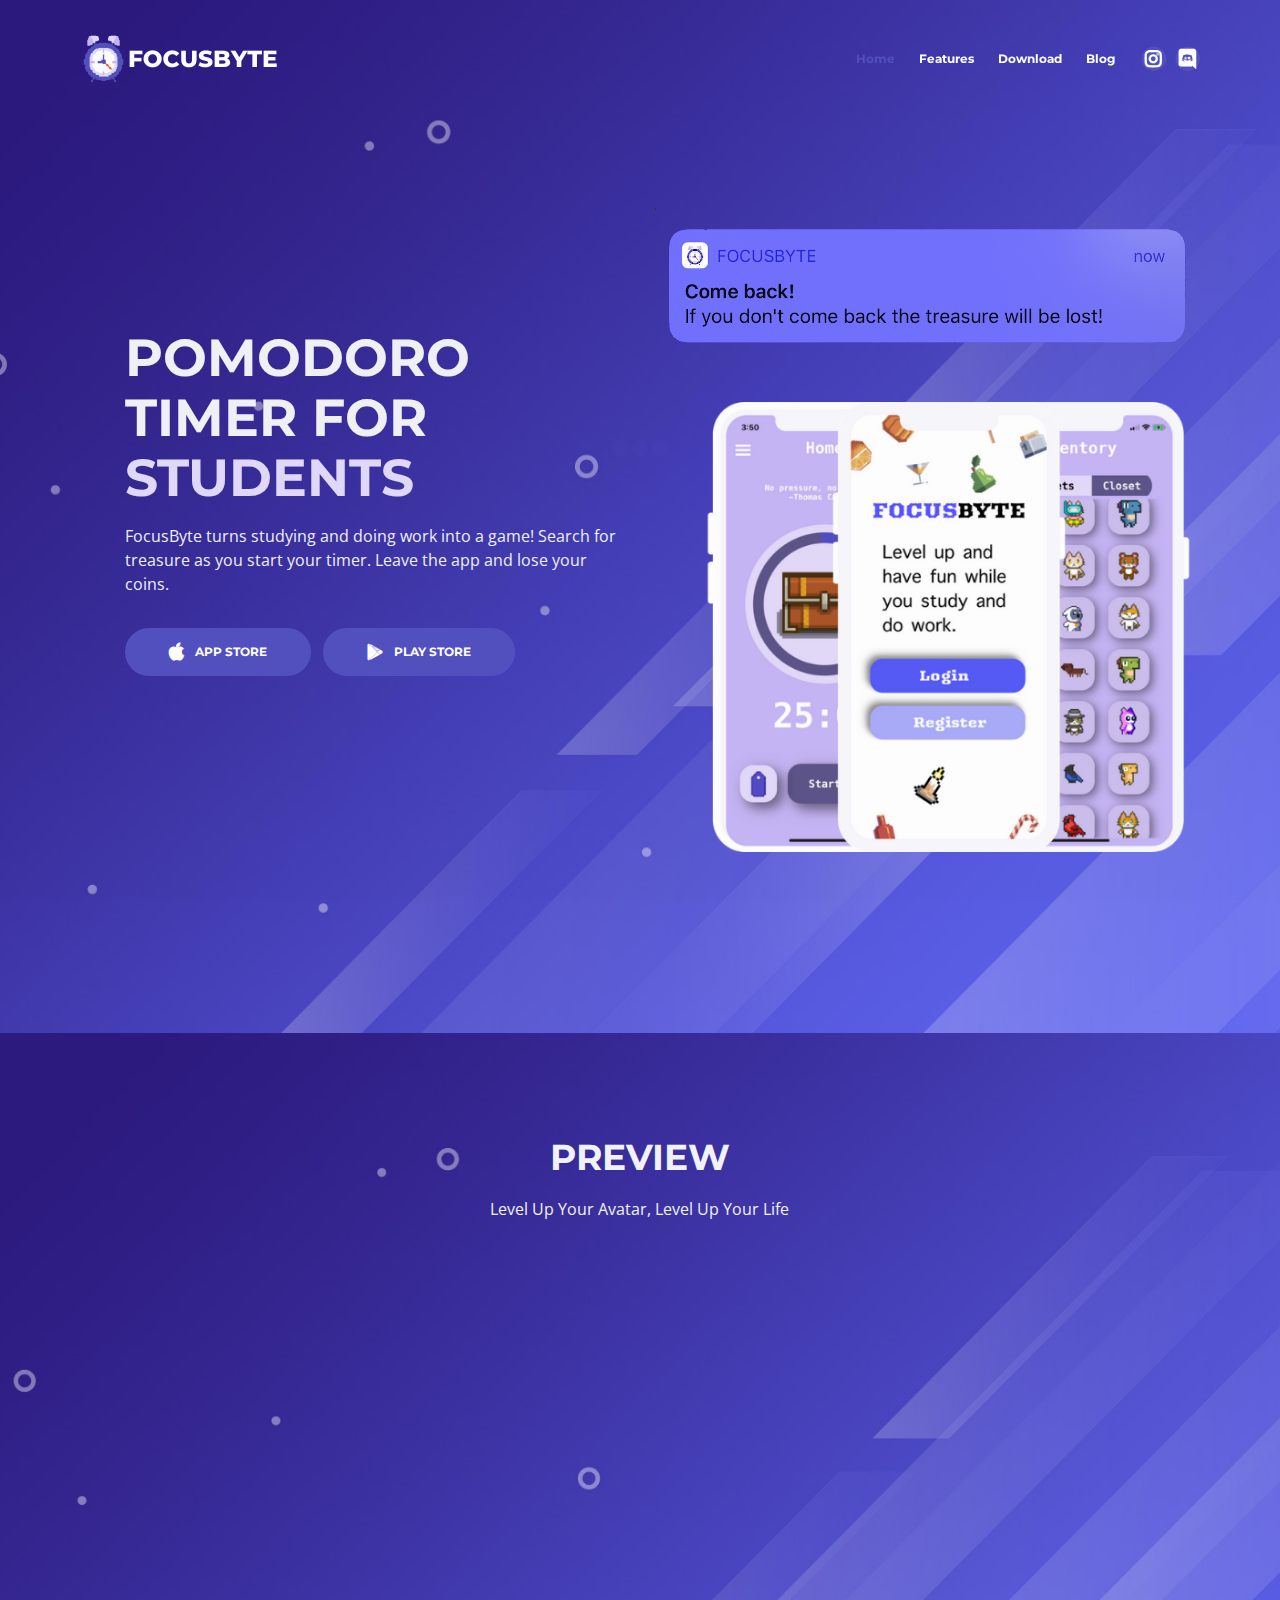
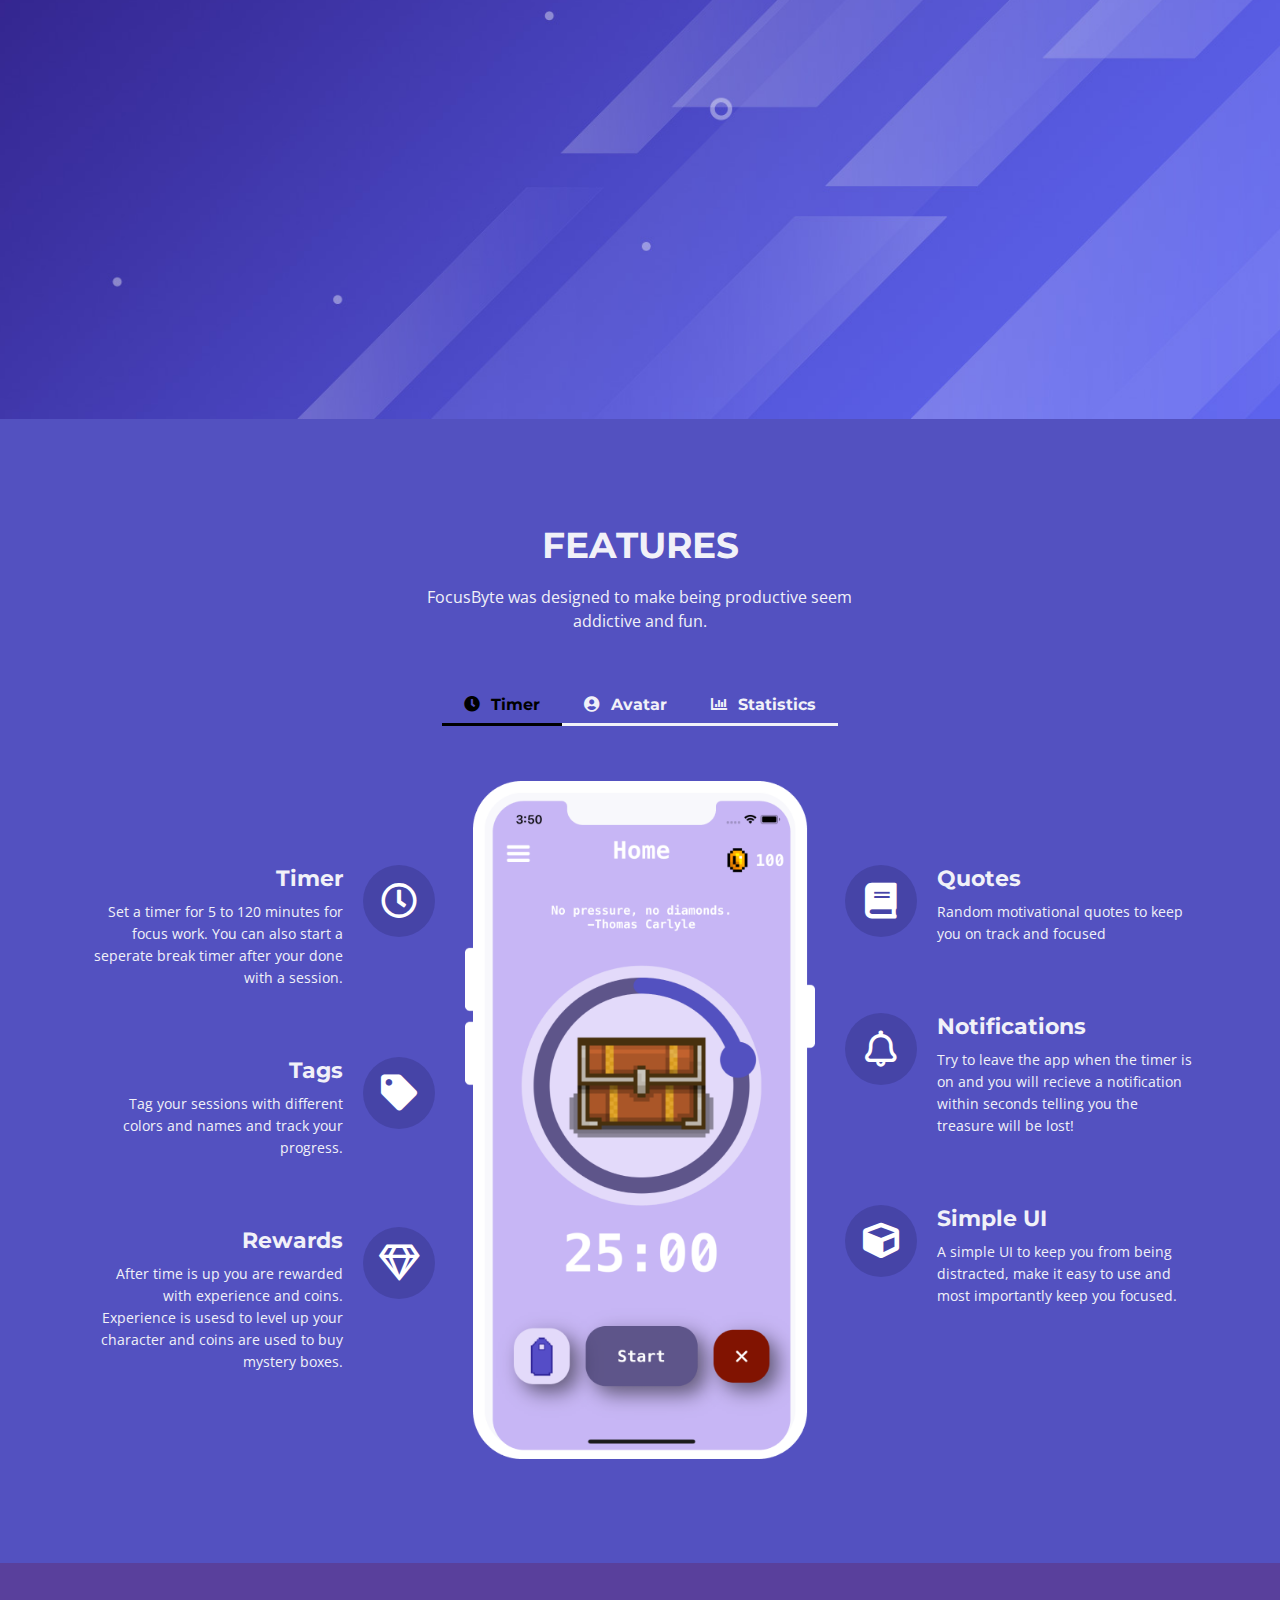
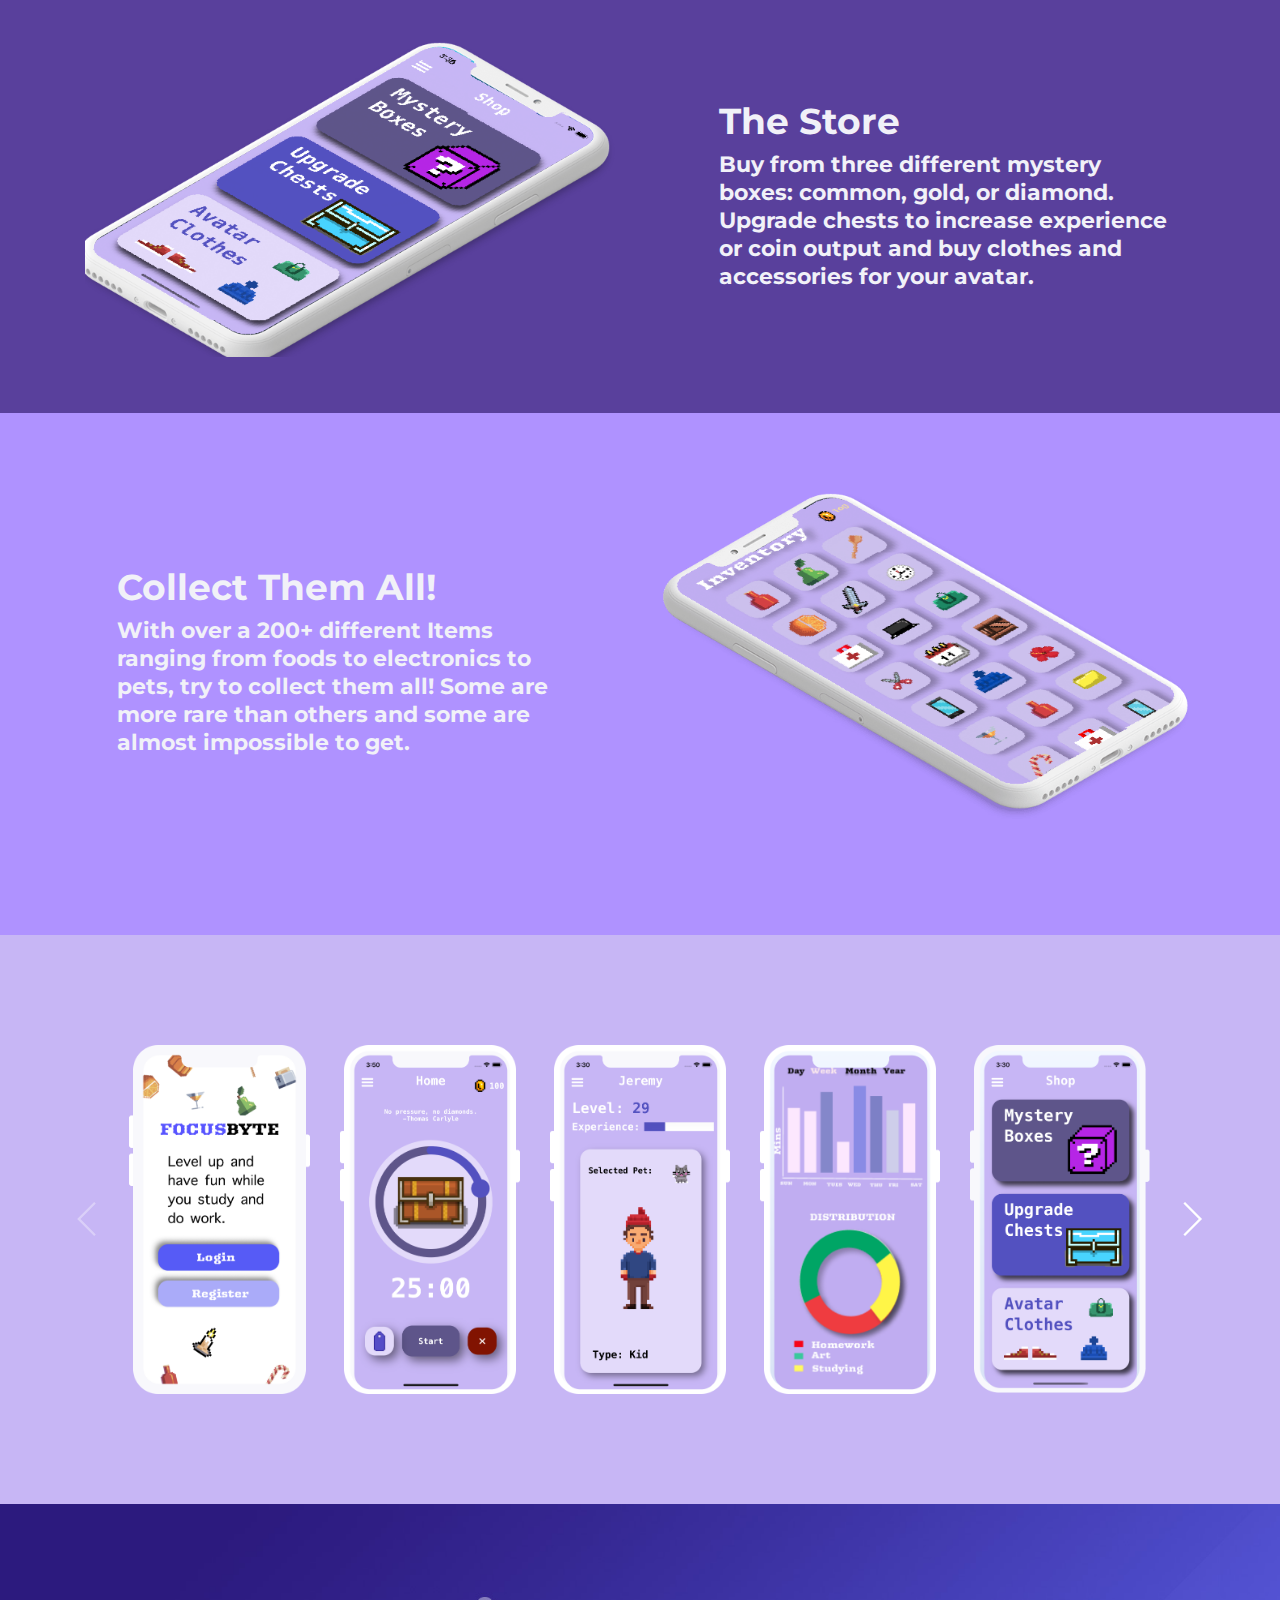
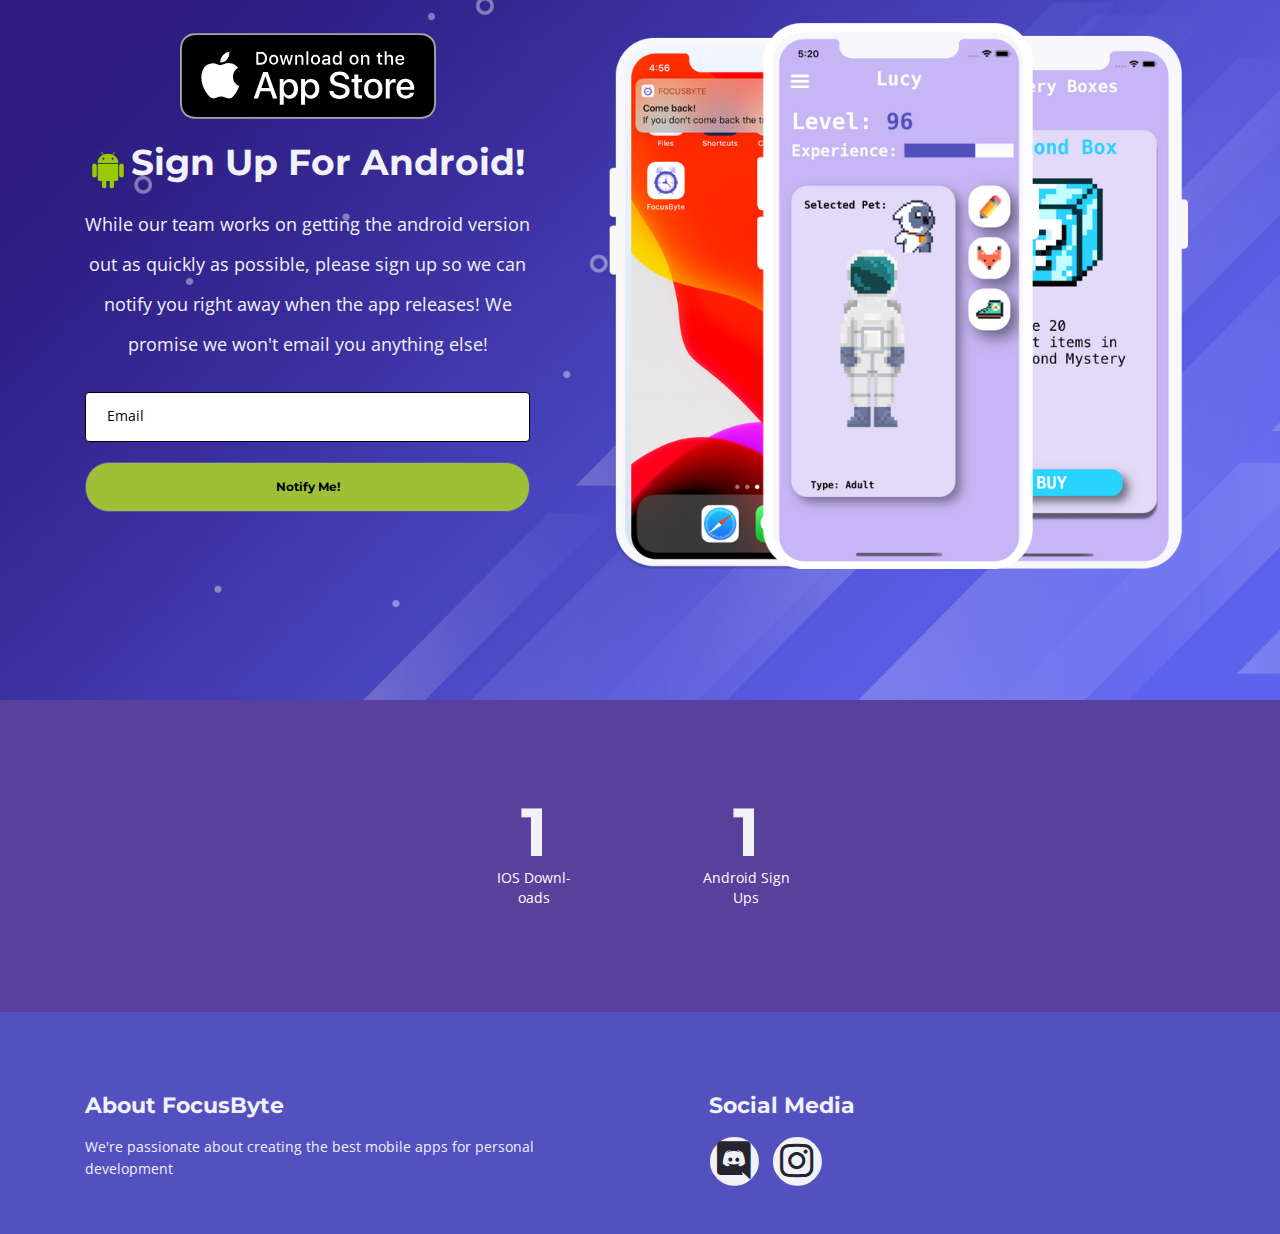
<file: index.html>
<!DOCTYPE html>
<html lang="en">
  <head>
    <meta charset="utf-8" />
    <meta
      name="viewport"
      content="width=device-width, initial-scale=1, shrink-to-fit=no"
    />
    <meta name="p:domain_verify" content="9f09a5d69fefe77e832779f45e77be5d" />

    <!-- SEO Meta Tags -->
    <meta
      name="description"
      content="Focusbyte is a gamified pomodoro timer. Dubbed as the pandemic cure for laziness, we are sure Focusbye will help you stay focused and keep you motivated"
    />
    <!-- OG Meta Tags to improve the way the post looks when you share the page on LinkedIn, Facebook, Google+ -->
    <meta property="og:site_name" content="Focusbyte" />
    <!-- website name -->
    <meta property="og:site" content="focusbyte.io" />
    <!-- website link -->
    <meta property="og:title" content="Focusbyte" />
    <!-- title shown in the actual shared post -->
    <meta
      property="og:description"
      content="Focusbyte is a gamified pomodoro timer. Dubbed as the pandemic cure for laziness, we are sure Focusbye will help you stay focused and keep you motivated"
    />
    <!-- description shown in the actual shared post -->
    <meta property="og:image" content="/images/header-image.png" />
    <!-- image link, make sure it's jpg -->
    <meta property="og:url" content="https://focusbyte.io" />
    <!-- where do you want your post to link to -->
    <meta property="og:type" content="application" />

    <!-- Website Title -->
    <title>FocusByte - Pomodoro Focus Timer</title>

    <!-- Styles -->
    <link
      href="https://fonts.googleapis.com/css?family=Montserrat:400,600,700"
      rel="stylesheet"
    />
    <link
      href="https://fonts.googleapis.com/css?family=Open+Sans:400,400i,700,700i"
      rel="stylesheet"
    />
    <link href="css/bootstrap.css" rel="stylesheet" />
    <link href="css/fontawesome-all.css" rel="stylesheet" />
    <link href="css/swiper.css" rel="stylesheet" />
    <link href="css/magnific-popup.css" rel="stylesheet" />
    <link href="css/styles.css" rel="stylesheet" />

    <!-- Favicon  -->
    <link rel="icon" href="images/favicon.png" />
  </head>
  <body data-spy="scroll" data-target=".fixed-top">
    <!-- Preloader -->
    <div class="spinner-wrapper">
      <div class="spinner">
        <div class="bounce1"></div>
        <div class="bounce2"></div>
        <div class="bounce3"></div>
      </div>
    </div>
    <!-- end of preloader -->

    <!-- Navigation -->
    <nav class="navbar navbar-expand-md navbar-dark navbar-custom fixed-top">
      <!-- Text Logo - Use this if you don't have a graphic logo -->
      <!-- <a class="navbar-brand logo-text page-scroll" href="index.html">Leno</a> -->

      <!-- Image Logo -->
      <img class="img-fluid" src="images/FOCUSBYTE.png" alt="alternative" />

      <!-- Mobile Menu Toggle Button -->
      <button
        class="navbar-toggler"
        type="button"
        data-toggle="collapse"
        data-target="#navbarsExampleDefault"
        aria-controls="navbarsExampleDefault"
        aria-expanded="false"
        aria-label="Toggle navigation"
      >
        <span class="navbar-toggler-awesome fas fa-bars"></span>
        <span class="navbar-toggler-awesome fas fa-times"></span>
      </button>
      <!-- end of mobile menu toggle button -->

      <div class="collapse navbar-collapse" id="navbarsExampleDefault">
        <ul class="navbar-nav ml-auto">
          <li class="nav-item">
            <a class="nav-link page-scroll" href="#header">
              Home
              <span class="sr-only">(current)</span>
            </a>
          </li>
          <li class="nav-item">
            <a class="nav-link page-scroll" href="#features">Features</a>
          </li>
          <!-- <li class="nav-item">
            <a class="nav-link page-scroll" href="#preview">PREVIEW</a>
          </li> -->

          <!-- Dropdown Menu -->
          <!-- <li class="nav-item dropdown">
            <a
              class="nav-link dropdown-toggle page-scroll"
              href="#details"
              id="navbarDropdown"
              role="button"
              aria-haspopup="true"
              aria-expanded="false"
            >
              DETAILS
            </a>
            <div class="dropdown-menu" aria-labelledby="navbarDropdown">
              <a class="dropdown-item" href="terms-conditions.html">
                <span class="item-text">TERMS CONDITIONS</span>
              </a>
              <div class="dropdown-items-divide-hr"></div>
              <a class="dropdown-item" href="privacy-policy.html">
                <span class="item-text">PRIVACY POLICY</span>
              </a>
            </div>
          </li> -->
          <!-- end of dropdown menu -->

          <li class="nav-item">
            <a class="nav-link page-scroll" href="#signup">Download</a>
          </li>
          <li class="nav-item">
            <a
              class="nav-link page-scroll"
              href="https://bytehouse.io"
              target="_blank"
            >
              Blog
              <span class="sr-only">(current)</span>
            </a>
          </li>
        </ul>
        <span class="nav-item social-icons">
          <span class="fa-stack">
            <a href="https://www.instagram.com/focusbyte/" target="_blank">
              <i class="fas fa-circle fa-stack-2x"></i>
              <i class="fab fa-instagram fa-stack-1x"></i>
            </a>
          </span>
          <span class="fa-stack">
            <a href="https://discord.gg/ZhfC6az" target="_blank">
              <i class="fas fa-circle fa-stack-2x"></i>
              <i class="fab fa-discord fa-stack-1x"></i>
            </a>
          </span>
        </span>
      </div>
    </nav>
    <!-- end of navbar -->
    <!-- end of navigation -->

    <!-- Header -->
    <header id="header" class="header">
      <div class="header-content">
        <div class="container">
          <div class="row">
            <div class="col-lg-6">
              <div class="text-container">
                <h1>
                  POMODORO TIMER FOR
                  <br />
                  <span id="js-rotating">STUDENTS, WORKERS, READERS</span>
                </h1>
                <p class="p-large">
                  FocusByte turns studying and doing work into a game! Search
                  for treasure as you start your timer. Leave the app and lose
                  your coins.
                </p>
                <a
                  class="btn-solid-lg page-scroll"
                  href="https://app.appsflyer.com/id1517162999?pid=landingt&c=landing"
                  target="_blank"
                >
                  <i class="fab fa-apple"></i>
                  APP STORE
                </a>
                <a class="btn-solid-lg page-scroll" href="#signup">
                  <i class="fab fa-google-play"></i>
                  PLAY STORE
                </a>
              </div>
            </div>
            <!-- end of col -->
            <div class="col-lg-6">
              <img
                class="img-fluid"
                src="images/purpleNotification.png"
                style=""
              />
              <div class="image-container">
                <img
                  class="img-fluid"
                  src="images/header-image.png"
                  alt="alternative"
                />
              </div>
              <!-- end of image-container -->
            </div>
            <!-- end of col -->
          </div>
          <!-- end of row -->
        </div>
        <!-- end of container -->
      </div>
      <!-- end of header-content -->
    </header>
    <!-- end of header -->
    <!-- end of header -->
    <!-- Video -->

    <div id="preview" class="basic-1">
      <div class="container">
        <div class="row">
          <div class="col-lg-12">
            <h2>PREVIEW</h2>
            <div class="p-heading p-large">
              Level Up Your Avatar, Level Up Your Life
            </div>
          </div>
          <!-- end of col -->
        </div>

        <div class="responsive">
          <iframe
            src="https://player.vimeo.com/video/512275224"
            frameborder="0"
            allow="autoplay; fullscreen"
            allowfullscreen
          ></iframe>
        </div>
      </div>
      <!-- end of container -->
    </div>
    <!-- end of basic-1 -->

    <!-- end of video -->
    <!-- Features -->
    <div id="features" class="tabs">
      <div class="container">
        <div class="row">
          <div class="col-lg-12">
            <h2>FEATURES</h2>
            <div class="p-heading p-large">
              FocusByte was designed to make being productive seem addictive and
              fun.
            </div>
          </div>
          <!-- end of col -->
        </div>
        <!-- end of row -->
        <div class="row">
          <!-- Tabs Links -->
          <ul class="nav nav-tabs" id="lenoTabs" role="tablist">
            <li class="nav-item">
              <a
                class="nav-link active"
                id="nav-tab-1"
                data-toggle="tab"
                href="#tab-1"
                role="tab"
                aria-controls="tab-1"
                aria-selected="true"
              >
                <i class="fas fa-clock"></i>
                Timer
              </a>
            </li>
            <li class="nav-item">
              <a
                class="nav-link"
                id="nav-tab-2"
                data-toggle="tab"
                href="#tab-2"
                role="tab"
                aria-controls="tab-2"
                aria-selected="false"
              >
                <i class="fas fa-user-circle"></i>
                Avatar
              </a>
            </li>
            <li class="nav-item">
              <a
                class="nav-link"
                id="nav-tab-3"
                data-toggle="tab"
                href="#tab-3"
                role="tab"
                aria-controls="tab-3"
                aria-selected="false"
              >
                <i class="fas fa-chart-bar"></i>
                Statistics
              </a>
            </li>
          </ul>
          <!-- end of tabs links -->

          <!-- Tabs Content-->
          <div class="tab-content" id="lenoTabsContent">
            <!-- Tab -->
            <div
              class="tab-pane fade show active"
              id="tab-1"
              role="tabpanel"
              aria-labelledby="tab-1"
            >
              <div class="container">
                <div class="row">
                  <!-- Icon Cards Pane -->
                  <div class="col-lg-4">
                    <div class="card left-pane first">
                      <div class="card-body">
                        <div class="text-wrapper">
                          <h4 class="card-title">Timer</h4>
                          <p>
                            Set a timer for 5 to 120 minutes for focus work. You
                            can also start a seperate break timer after your
                            done with a session.
                          </p>
                        </div>
                        <div class="card-icon">
                          <i class="far fa-clock"></i>
                        </div>
                      </div>
                    </div>
                    <div class="card left-pane">
                      <div class="card-body">
                        <div class="text-wrapper">
                          <h4 class="card-title">Tags</h4>
                          <p>
                            Tag your sessions with different colors and names
                            and track your progress.
                          </p>
                        </div>
                        <div class="card-icon">
                          <i class="fas fa-tag"></i>
                        </div>
                      </div>
                    </div>
                    <div class="card left-pane">
                      <div class="card-body">
                        <div class="text-wrapper">
                          <h4 class="card-title">Rewards</h4>
                          <p>
                            After time is up you are rewarded with experience
                            and coins. Experience is usesd to level up your
                            character and coins are used to buy mystery boxes.
                          </p>
                        </div>
                        <div class="card-icon">
                          <i class="far fa-gem"></i>
                        </div>
                      </div>
                    </div>
                  </div>
                  <!-- end of icon cards pane -->

                  <!-- Image Pane -->
                  <div class="col-lg-4">
                    <img
                      class="img-fluid"
                      src="images/Home-Screen.png"
                      alt="alternative"
                    />
                  </div>
                  <!-- end of image pane -->

                  <!-- Icon Cards Pane -->
                  <div class="col-lg-4">
                    <div class="card right-pane first">
                      <div class="card-body">
                        <div class="card-icon">
                          <i class="fas fa-book"></i>
                        </div>
                        <div class="text-wrapper">
                          <h4 class="card-title">Quotes</h4>
                          <p>
                            Random motivational quotes to keep you on track and
                            focused
                          </p>
                        </div>
                      </div>
                    </div>
                    <div class="card right-pane">
                      <div class="card-body">
                        <div class="card-icon">
                          <i class="far fa-bell"></i>
                        </div>
                        <div class="text-wrapper">
                          <h4 class="card-title">Notifications</h4>
                          <p>
                            Try to leave the app when the timer is on and you
                            will recieve a notification within seconds telling
                            you the treasure will be lost!
                          </p>
                        </div>
                      </div>
                    </div>
                    <div class="card right-pane">
                      <div class="card-body">
                        <div class="card-icon">
                          <i class="fas fa-cube"></i>
                        </div>
                        <div class="text-wrapper">
                          <h4 class="card-title">Simple UI</h4>
                          <p>
                            A simple UI to keep you from being distracted, make
                            it easy to use and most importantly keep you
                            focused.
                          </p>
                        </div>
                      </div>
                    </div>
                  </div>
                  <!-- end of icon cards pane -->
                </div>
                <!-- end of row -->
              </div>
              <!-- end of container -->
            </div>
            <!-- end of tab-pane -->
            <!-- end of tab -->

            <!-- Tab -->
            <div
              class="tab-pane fade"
              id="tab-2"
              role="tabpanel"
              aria-labelledby="tab-2"
            >
              <div class="container">
                <div class="row">
                  <!-- Image Pane -->
                  <div class="col-md-4">
                    <img
                      class="img-fluid"
                      src="images/avatarScreen.png"
                      alt="alternative"
                    />
                  </div>
                  <!-- end of image pane -->

                  <!-- Text And Icon Cards Area -->
                  <div class="col-md-8">
                    <div class="text-area">
                      <h3>Mini Me</h3>
                      <h4>
                        As you are creating news skills and getting smarter in
                        real life, your avatar will be growing alongside you!
                        From Toddler to Wise Elder, take witness to your
                        character's evolution!
                      </h4>
                    </div>
                    <!-- end of text-area -->

                    <div class="icon-cards-area">
                      <div class="card">
                        <div class="card-icon">
                          <i class="fas fa-paw"></i>
                        </div>
                        <div class="card-body">
                          <h4 class="card-title">Pets</h4>
                          <p>
                            Unlock pets using the diamond mystery box. Over 50
                            pets to choose from.
                          </p>
                        </div>
                      </div>
                      <div class="card">
                        <div class="card-icon">
                          <i class="fas fa-signal"></i>
                        </div>
                        <div class="card-body">
                          <h4 class="card-title">Track Experience</h4>
                          <p>
                            Track your experience as you are studying and watch
                            your avatar level up and grow up.
                          </p>
                        </div>
                      </div>
                      <div class="card">
                        <div class="card-icon">
                          <i class="fas fa-tshirt"></i>
                        </div>
                        <div class="card-body">
                          <h4 class="card-title">Customize</h4>
                          <p>
                            Customize the look of your avatar from shirts,
                            pants, shoes, hats, hair color, and much more!
                          </p>
                        </div>
                      </div>
                      <div class="card">
                        <div class="card-icon">
                          <i class="fas fa-user-plus"></i>
                        </div>
                        <div class="card-body">
                          <h4 class="card-title">Characters</h4>
                          <p>
                            Unlock different characters, and sections of the app
                            as you level up. Your character base is dependent on
                            the gender you choose when you first register.
                          </p>
                        </div>
                      </div>
                    </div>
                    <!-- end of icon cards area -->
                  </div>
                  <!-- end of col-md-8 -->
                  <!-- end of text and icon cards area -->
                </div>
                <!-- end of row -->
              </div>
              <!-- end of container -->
            </div>
            <!-- end of tab-pane -->
            <!-- end of tab -->

            <!-- Tab -->
            <div
              class="tab-pane fade"
              id="tab-3"
              role="tabpanel"
              aria-labelledby="tab-3"
            >
              <div class="container">
                <div class="row">
                  <!-- Text And Icon Cards Area -->
                  <div class="col-md-8">
                    <div class="icon-cards-area">
                      <div class="card">
                        <div class="card-icon">
                          <i class="fas fa-chart-bar"></i>
                        </div>
                        <div class="card-body">
                          <h4 class="card-title">Visuzlize Your Time</h4>
                          <p>
                            See how much time you have spent studying displayed
                            on a custom bar graph broken up into different time
                            frames.
                          </p>
                        </div>
                      </div>
                      <div class="card">
                        <div class="card-icon">
                          <i class="fas fa-chart-pie"></i>
                        </div>
                        <div class="card-body">
                          <h4 class="card-title">Time Distribution</h4>
                          <p>
                            See the distribution of the time you spent studying
                            and working to get a bird's eye view of how your
                            spending your time
                          </p>
                        </div>
                      </div>
                      <div class="card">
                        <div class="card-icon">
                          <i class="fas fa-calendar-check"></i>
                        </div>
                        <div class="card-body">
                          <h4 class="card-title">Date Tracking</h4>
                          <p>
                            See how much you've studied over the course of a
                            day, a week, month, or year. Track your growth and
                            be inspired and proud.
                          </p>
                        </div>
                      </div>
                      <div class="card">
                        <div class="card-icon">
                          <i class="fas fa-share"></i>
                        </div>
                        <div class="card-body">
                          <h4 class="card-title">Export your Data</h4>
                          <p>
                            Export or share your data anywhere at anytime. "If
                            it's not measured, it can't be improved."
                          </p>
                        </div>
                      </div>
                    </div>
                    <!-- end of icon cards area -->

                    <!-- end of text-area -->
                  </div>
                  <!-- end of col-md-8 -->
                  <!-- end of text and icon cards area -->

                  <!-- Image Pane -->
                  <div class="col-md-4">
                    <img
                      class="img-fluid"
                      src="images/Stats.png"
                      alt="alternative"
                    />
                  </div>
                  <!-- end of image pane -->
                </div>
                <!-- end of row -->
              </div>
              <!-- end of container -->
            </div>
            <!-- end of tab-pane -->
            <!-- end of tab -->
          </div>
          <!-- end of tab-content -->
          <!-- end of tabs content -->
        </div>
        <!-- end of row -->
      </div>
      <!-- end of container -->
    </div>
    <!-- end of tabs -->
    <!-- end of features -->

    <!-- Details 1 -->
    <div id="details" class="basic-2">
      <div class="container">
        <div class="row">
          <div class="col-lg-6">
            <img
              class="img-fluid"
              src="images/storeSkewed2.png"
              alt="alternative"
            />
          </div>
          <!-- end of col -->
          <div class="col-lg-6">
            <div class="text-container">
              <h2>The Store</h2>
              <h4>
                Buy from three different mystery boxes: common, gold, or
                diamond. Upgrade chests to increase experience or coin output
                and buy clothes and accessories for your avatar.
              </h4>
            </div>
            <!-- end of text-container -->
          </div>
          <!-- end of col -->
        </div>
        <!-- end of row -->
      </div>
      <!-- end of container -->
    </div>
    <!-- end of basic-2 -->
    <!-- end of details 1 -->
    <!-- Details 2 -->
    <div class="basic-3">
      <div class="second">
        <div class="container">
          <div class="row">
            <div class="col-lg-6">
              <div class="text-container">
                <h2>Collect Them All!</h2>
                <h4>
                  With over a 200+ different Items ranging from foods to
                  electronics to pets, try to collect them all! Some are more
                  rare than others and some are almost impossible to get.
                </h4>
              </div>
              <!-- end of text-container -->
            </div>
            <!-- end of col -->
            <div class="col-lg-6">
              <img
                class="img-fluid"
                src="images/inventorySkewed.png"
                alt="alternative"
              />
            </div>
            <!-- end of col -->
          </div>
          <!-- end of row -->
        </div>
        <!-- end of container -->
      </div>
      <!-- end of second -->
    </div>
    <!-- end of basic-3 -->
    <!-- end of details 2 -->

    <!-- Details Lightboxes -->
    <!-- Lightbox -->
    <!-- <div
      id="details-lightbox-1"
      class="lightbox-basic zoom-anim-dialog mfp-hide"
    >
      <div class="row">
        <button title="Close (Esc)" type="button" class="mfp-close x-button">
          ×
        </button>
        <div class="col-lg-6">
          <img
            class="img-fluid"
            src="images/details-lightbox-1.png"
            alt="alternative"
          />
        </div>
        <div class="col-lg-6">
          <h3>Goals Setting</h3>
          <hr />
          <p>
            Leno can easily help you track your personal development evolution
            if you take the time to set it up.
          </p>
          <h4>User Feedback</h4>
          <p>
            This is a great app which can help you save time and make your live
            easier. And it will help improve your productivity levels.
          </p>
          <p>You should definitely give it a try when you need a good app.</p>
          <table>
            <tr>
              <td class="icon-cell"><i class="fas fa-desktop"></i></td>
              <td>Responsive layout</td>
            </tr>
            <tr>
              <td class="icon-cell"><i class="fas fa-bullhorn"></i></td>
              <td>Distinctive CTAs</td>
            </tr>
            <tr>
              <td class="icon-cell"><i class="fas fa-image"></i></td>
              <td>Image gallery slider</td>
            </tr>
            <tr>
              <td class="icon-cell"><i class="fas fa-envelope"></i></td>
              <td>Contact forms</td>
            </tr>
            <tr>
              <td class="icon-cell">
                <i class="fab fa-font-awesome-flag"></i>
              </td>
              <td>FontAwesome icons</td>
            </tr>
            <tr>
              <td class="icon-cell"><i class="fas fa-code"></i></td>
              <td>Well-structured code</td>
            </tr>
          </table>
          <a class="btn-solid-reg" href="#your-link">DETAILS</a>
          <a class="btn-outline-reg mfp-close as-button" href="#details">
            BACK
          </a>
        </div>
      </div>
      <!-- end of row -->
    <!----  </div> -->
    <!-- end of lightbox-basic -->
    <!-- end of lightbox -->

    <!-- Lightbox -->
    <!-- <div
      id="details-lightbox-2"
      class="lightbox-basic zoom-anim-dialog mfp-hide"
    >
      <div class="row">
        <button title="Close (Esc)" type="button" class="mfp-close x-button">
          ×
        </button>
        <div class="col-lg-6">
          <img
            class="img-fluid"
            src="images/details-lightbox-2.png"
            alt="alternative"
          />
        </div>
        <div class="col-lg-6">
          <h3>Calendar Input</h3>
          <hr />
          <p>
            The calendar input function enables the user to setup training,
            meditation and relaxation sessions with ease.
          </p>
          <h4>User Feedback</h4>
          <p>
            This is a great app which can help you save time and make your live
            easier. And it will help improve your productivity levels.
          </p>
          <p>You should definitely give it a try when you need a good app.</p>
          <table>
            <tr>
              <td class="icon-cell"><i class="fas fa-desktop"></i></td>
              <td>Responsive layout</td>
            </tr>
            <tr>
              <td class="icon-cell"><i class="fas fa-bullhorn"></i></td>
              <td>Distinctive CTAs</td>
            </tr>
            <tr>
              <td class="icon-cell"><i class="fas fa-image"></i></td>
              <td>Image gallery slider</td>
            </tr>
            <tr>
              <td class="icon-cell"><i class="fas fa-envelope"></i></td>
              <td>Contact forms</td>
            </tr>
            <tr>
              <td class="icon-cell">
                <i class="fab fa-font-awesome-flag"></i>
              </td>
              <td>FontAwesome icons</td>
            </tr>
            <tr>
              <td class="icon-cell"><i class="fas fa-code"></i></td>
              <td>Well-structured code</td>
            </tr>
          </table>
          <a class="btn-solid-reg" href="#your-link">DETAILS</a>
          <a class="btn-outline-reg mfp-close as-button" href="#details">
            BACK
          </a>
        </div>
      </div> -->
    <!-- end of row -->
    <!-- </div> -->
    <!-- end of lightbox-basic -->
    <!-- end of lightbox -->
    <!-- end of details lightboxes -->

    <!-- Screenshots -->
    <div class="slider-2">
      <div class="container">
        <div class="row">
          <div class="col-lg-12">
            <!-- Image Slider -->
            <div class="slider-container">
              <div class="swiper-container image-slider">
                <div class="swiper-wrapper">
                  <!-- Slide -->
                  <div class="swiper-slide">
                    <a
                      href="images/WelcomeScreen.png"
                      class="popup-link"
                      data-effect="fadeIn"
                    >
                      <img
                        class="img-fluid"
                        src="images/WelcomeScreen.png"
                        alt="alternative"
                      />
                    </a>
                  </div>
                  <!-- end of slide -->

                  <!-- Slide -->
                  <div class="swiper-slide">
                    <a
                      href="images/Home-Screen.png"
                      class="popup-link"
                      data-effect="fadeIn"
                    >
                      <img
                        class="img-fluid"
                        src="images/Home-Screen.png"
                        alt="alternative"
                      />
                    </a>
                  </div>
                  <!-- end of slide -->

                  <!-- Slide -->
                  <div class="swiper-slide">
                    <a
                      href="images/boyAvatar.png"
                      class="popup-link"
                      data-effect="fadeIn"
                    >
                      <img
                        class="img-fluid"
                        src="images/boyAvatar.png"
                        alt="alternative"
                      />
                    </a>
                  </div>
                  <!-- end of slide -->

                  <!-- Slide -->
                  <div class="swiper-slide">
                    <a
                      href="images/Stats.png"
                      class="popup-link"
                      data-effect="fadeIn"
                    >
                      <img
                        class="img-fluid"
                        src="images/Stats.png"
                        alt="alternative"
                      />
                    </a>
                  </div>
                  <!-- end of slide -->

                  <!-- Slide -->
                  <div class="swiper-slide">
                    <a
                      href="images/Store.png"
                      class="popup-link"
                      data-effect="fadeIn"
                    >
                      <img
                        class="img-fluid"
                        src="images/Store.png"
                        alt="alternative"
                      />
                    </a>
                  </div>
                  <!-- end of slide -->

                  <!-- Slide -->
                  <div class="swiper-slide">
                    <a
                      href="images/Inventory.png"
                      class="popup-link"
                      data-effect="fadeIn"
                    >
                      <img
                        class="img-fluid"
                        src="images/Inventory.png"
                        alt="alternative"
                      />
                    </a>
                  </div>
                  <!-- end of slide -->

                  <!-- Slide -->
                  <div class="swiper-slide">
                    <a
                      href="images/MysetryBox.png"
                      class="popup-link"
                      data-effect="fadeIn"
                    >
                      <img
                        class="img-fluid"
                        src="images/MysetryBox.png"
                        alt="alternative"
                      />
                    </a>
                  </div>
                  <!-- end of slide -->

                  <!-- Slide -->
                  <div class="swiper-slide">
                    <a
                      href="images/notification.png"
                      class="popup-link"
                      data-effect="fadeIn"
                    >
                      <img
                        class="img-fluid"
                        src="images/notification.png"
                        alt="alternative"
                      />
                    </a>
                  </div>
                  <!-- end of slide -->
                </div>
                <!-- end of swiper-wrapper -->

                <!-- Add Arrows -->
                <div class="swiper-button-next"></div>
                <div class="swiper-button-prev"></div>
                <!-- end of add arrows -->
              </div>
              <!-- end of swiper-container -->
            </div>
            <!-- end of slider-container -->
            <!-- end of image slider -->
          </div>
          <!-- end of col -->
        </div>
        <!-- end of row -->
      </div>
      <!-- end of container -->
    </div>
    <!-- end of slider-2 -->
    <!-- end of screenshots -->

    <!-- Download -->
    <div class="basic-4" id="signup">
      <div class="container">
        <div class="row">
          <div class="col-lg-6 col-xl-5">
            <div class="text-container" style="margin-top: 0px">
              <a
                href="https://app.appsflyer.com/id1517162999?pid=landingt&c=landing"
                target="_blank"
              >
                <img src="/images/downloadOnAppStore.svg" class="apple" />
              </a>
              <div class="android">
                <img src="/images/android.png" class="androidImage" />
                <h2>Sign Up For Android!</h2>
              </div>
              <p class="p-large" style="font-size: large; line-height: 2.5rem">
                While our team works on getting the android version out as
                quickly as possible, please sign up so we can notify you right
                away when the app releases! We promise we won't email you
                anything else!
              </p>
              <!-- Contact Form -->
              <!-- Begin Mailchimp Signup Form -->
              <div>
                <div>
                  <!-- Begin Mailchimp Signup Form -->
                  <div id="mc_embed_signup">
                    <form
                      action="https://gmail.us18.list-manage.com/subscribe/post?u=1022e1cccafa9872351b78518&amp;id=ca73e041b0"
                      method="post"
                      id="mc-embedded-subscribe-form"
                      name="mc-embedded-subscribe-form"
                      class="validate"
                      target="_blank"
                      novalidate
                    >
                      <div id="mc_embed_signup_scroll">
                        <div class="mc-field-group">
                          <div class="form-group"></div>
                          <div class="form-group">
                            <input
                              type="email"
                              name="EMAIL"
                              value=""
                              class="form-control-input"
                              id="mce-EMAIL"
                              required
                            />
                            <label class="label-control" for="mce-EMAIL">
                              Email
                            </label>
                          </div>
                          <div id="mce-responses" class="clear">
                            <div
                              class="response"
                              id="mce-error-response"
                              style="display: none"
                            ></div>
                            <div
                              class="response"
                              id="mce-success-response"
                              style="display: none"
                            ></div>
                          </div>
                          <!-- real people should not fill this in and expect good things - do not remove this or risk form bot signups-->
                          <div
                            style="position: absolute; left: -5000px"
                            aria-hidden="true"
                          >
                            <input
                              type="text"
                              name="b_0708dac5b250cd05647b70628_6183af33c4"
                              tabindex="-1"
                              value=""
                            />
                          </div>
                          <div class="form-group" style="padding-top: 0 rem">
                            <button
                              type="submit"
                              value="Subscribe"
                              name="subscribe"
                              id="mc-embedded-subscribe"
                              class="form-control-submit-button"
                              style="background-color: #9fc036; color: black"
                            >
                              Notify Me!
                            </button>
                          </div>
                        </div>
                      </div>
                    </form>
                  </div>

                  <!--End mc_embed_signup-->
                </div>
              </div>
              <script
                type="text/javascript"
                src="//s3.amazonaws.com/downloads.mailchimp.com/js/mc-validate.js"
              ></script>
              <script type="text/javascript">
                (function ($) {
                  window.fnames = new Array();
                  window.ftypes = new Array();
                  fnames[0] = "EMAIL";
                  ftypes[0] = "email";
                })(jQuery);
                var $mcj = jQuery.noConflict(true);
              </script>
            </div>
            <!-- end of text-container -->
          </div>
          <!-- end of col -->
          <div class="col-lg-6 col-xl-7">
            <div class="image-container">
              <img
                class="img-fluid"
                src="images/3peatv2.png"
                alt="alternative"
              />
            </div>
            <!-- end of img-container -->
          </div>
          <!-- end of col -->
        </div>
        <!-- end of row -->
      </div>
      <!-- end of container -->
    </div>
    <!-- end of basic-4 -->
    <!-- end of download -->

    <!-- Statistics -->
    <div class="counter">
      <div class="container">
        <div class="row">
          <div class="col-lg-12">
            <!-- Counter -->
            <div id="counter">
              <div class="cell">
                <div class="counter-value number-count" data-count="17325">
                  1
                </div>
                <p class="counter-info">
                  IOS Downl-
                  <br />
                  oads
                </p>
              </div>
              <div class="cell">
                <div class="counter-value number-count" data-count="2467">
                  1
                </div>
                <p class="counter-info">
                  Android Sign
                  <br />
                  Ups
                </p>
              </div>
            </div>
            <!-- end of counter -->
          </div>
          <!-- end of col -->
        </div>
        <!-- end of row -->
      </div>
      <!-- end of container -->
    </div>
    <!-- end of counter -->
    <!-- end of statistics -->

    <!-- Footer -->
    <div class="footer">
      <div class="container">
        <div class="row">
          <div class="col-md-6">
            <div class="footer-col">
              <h4>About FocusByte</h4>
              <p>
                We're passionate about creating the best mobile apps for
                personal development
              </p>
            </div>
          </div>
          <!-- end of col -->
          <!-- <div class="col-md-4">
            <div class="footer-col middle">
              <h4>Important Links</h4>
              <ul class="list-unstyled li-space-lg">
                <li class="media">
                  <i class="fas fa-square"></i>
                  <div class="media-body">
                    Our business partners
                    <a class="turquoise" href="#your-link">startupguide.com</a>
                  </div>
                </li>
                <li class="media">
                  <i class="fas fa-square"></i>
                  <div class="media-body">
                    Read our
                    <a class="turquoise" href="terms-conditions.html">
                      Terms & Conditions
                    </a>
                    ,
                    <a class="turquoise" href="privacy-policy.html">
                      Privacy Policy
                    </a>
                  </div>
                </li>
              </ul>
            </div>
          </div> -->
          <!-- end of col -->
          <div class="col-md-6">
            <div class="footer-col last">
              <h4>Social Media</h4>
              <span class="fa-stack">
                <a href="https://discord.gg/ZhfC6az" target="_blank">
                  <i class="fas fa-circle fa-stack-2x"></i>
                  <i class="fab fa-discord fa-stack-1x"></i>
                </a>
              </span>
              <span class="fa-stack">
                <a href="https://www.instagram.com/focusbyte/" target="_blank">
                  <i class="fas fa-circle fa-stack-2x"></i>
                  <i class="fab fa-instagram fa-stack-1x"></i>
                </a>
              </span>
            </div>
          </div>
          <!-- end of col -->
        </div>
        <!-- end of row -->
      </div>
      <!-- end of container -->
    </div>
    <!-- end of footer -->
    <!-- end of footer -->

    <!-- Copyright -->

    <!-- end of copyright -->
    <!-- end of copyright -->

    <!-- Scripts -->
    <!-- Global site tag (gtag.js) - Google Analytics -->
    <script
      async
      src="https://www.googletagmanager.com/gtag/js?id=UA-162810215-1"
    ></script>
    <script>
      window.dataLayer = window.dataLayer || [];
      function gtag() {
        dataLayer.push(arguments);
      }
      gtag("js", new Date());

      gtag("config", "UA-162810215-1");
    </script>

    <script id="mcjs">
      !(function (c, h, i, m, p) {
        (m = c.createElement(h)),
          (p = c.getElementsByTagName(h)[0]),
          (m.async = 1),
          (m.src = i),
          p.parentNode.insertBefore(m, p);
      })(
        document,
        "script",
        "https://chimpstatic.com/mcjs-connected/js/users/0708dac5b250cd05647b70628/a220d4821008921f61df0f74d.js"
      );
    </script>
    <script src="js/jquery.min.js"></script>
    <!-- jQuery for Bootstrap's JavaScript plugins -->
    <script src="js/popper.min.js"></script>
    <!-- Popper tooltip library for Bootstrap -->
    <script src="js/bootstrap.min.js"></script>
    <!-- Bootstrap framework -->
    <script src="js/jquery.easing.min.js"></script>
    <!-- jQuery Easing for smooth scrolling between anchors -->
    <script src="js/swiper.min.js"></script>
    <!-- Swiper for image and text sliders -->
    <script src="js/jquery.magnific-popup.js"></script>
    <!-- Magnific Popup for lightboxes -->
    <script src="js/morphext.min.js"></script>
    <!-- Morphtext rotating text in the header -->
    <script src="js/validator.min.js"></script>
    <!-- Validator.js - Bootstrap plugin that validates forms -->
    <script src="js/scripts.js"></script>

    <script>
      !(function () {
        var analytics = (window.analytics = window.analytics || []);
        if (!analytics.initialize)
          if (analytics.invoked)
            window.console &&
              console.error &&
              console.error("Segment snippet included twice.");
          else {
            analytics.invoked = !0;
            analytics.methods = [
              "trackSubmit",
              "trackClick",
              "trackLink",
              "trackForm",
              "pageview",
              "identify",
              "reset",
              "group",
              "track",
              "ready",
              "alias",
              "debug",
              "page",
              "once",
              "off",
              "on",
              "addSourceMiddleware",
              "addIntegrationMiddleware",
              "setAnonymousId",
              "addDestinationMiddleware",
            ];
            analytics.factory = function (e) {
              return function () {
                var t = Array.prototype.slice.call(arguments);
                t.unshift(e);
                analytics.push(t);
                return analytics;
              };
            };
            for (var e = 0; e < analytics.methods.length; e++) {
              var t = analytics.methods[e];
              analytics[t] = analytics.factory(t);
            }
            analytics.load = function (e, t) {
              var n = document.createElement("script");
              n.type = "text/javascript";
              n.async = !0;
              n.src =
                "https://cdn.segment.com/analytics.js/v1/" +
                e +
                "/analytics.min.js";
              var a = document.getElementsByTagName("script")[0];
              a.parentNode.insertBefore(n, a);
              analytics._loadOptions = t;
            };
            analytics.SNIPPET_VERSION = "4.1.0";
            analytics.load("qFPH2aICF9MUM1Ar0FBiWA2Fy5L1QZ7U");
            analytics.page();
          }
      })();
    </script>
    <!-- Custom scripts -->
  </body>
</html>
</file>
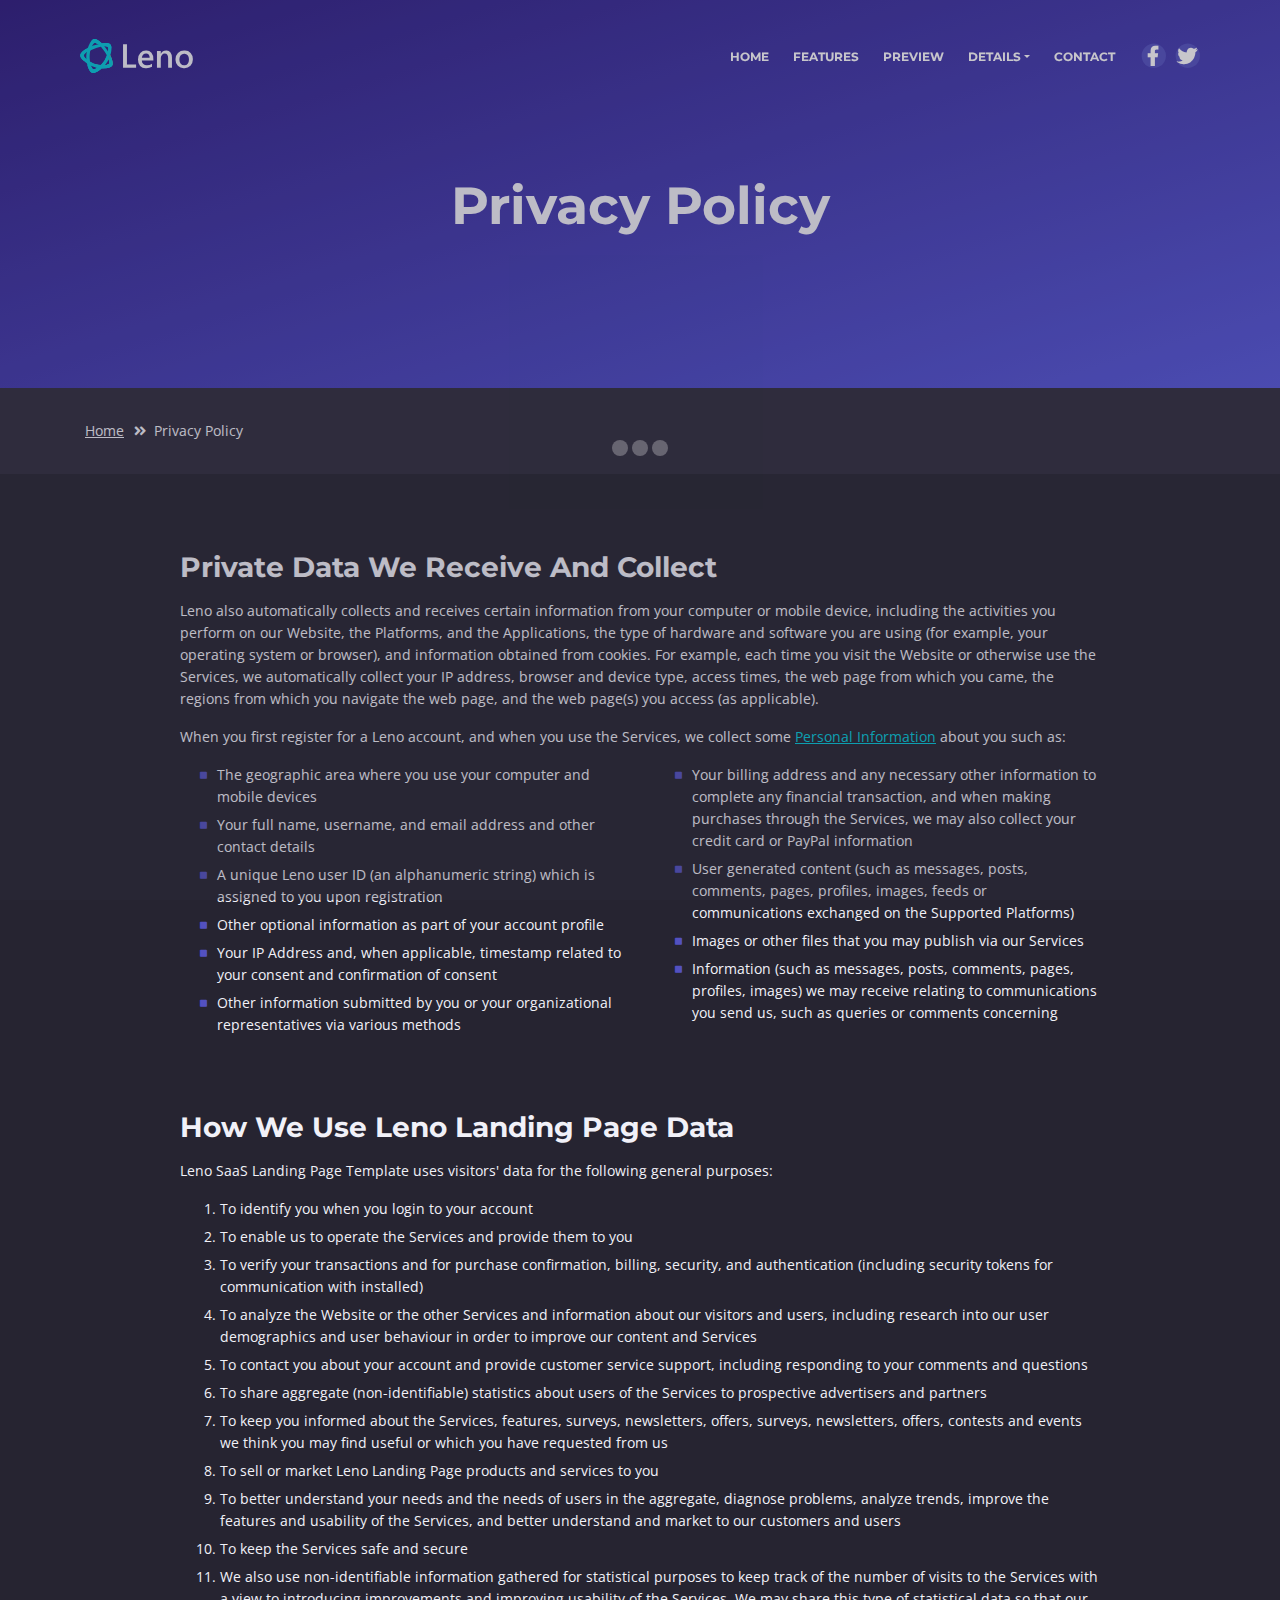
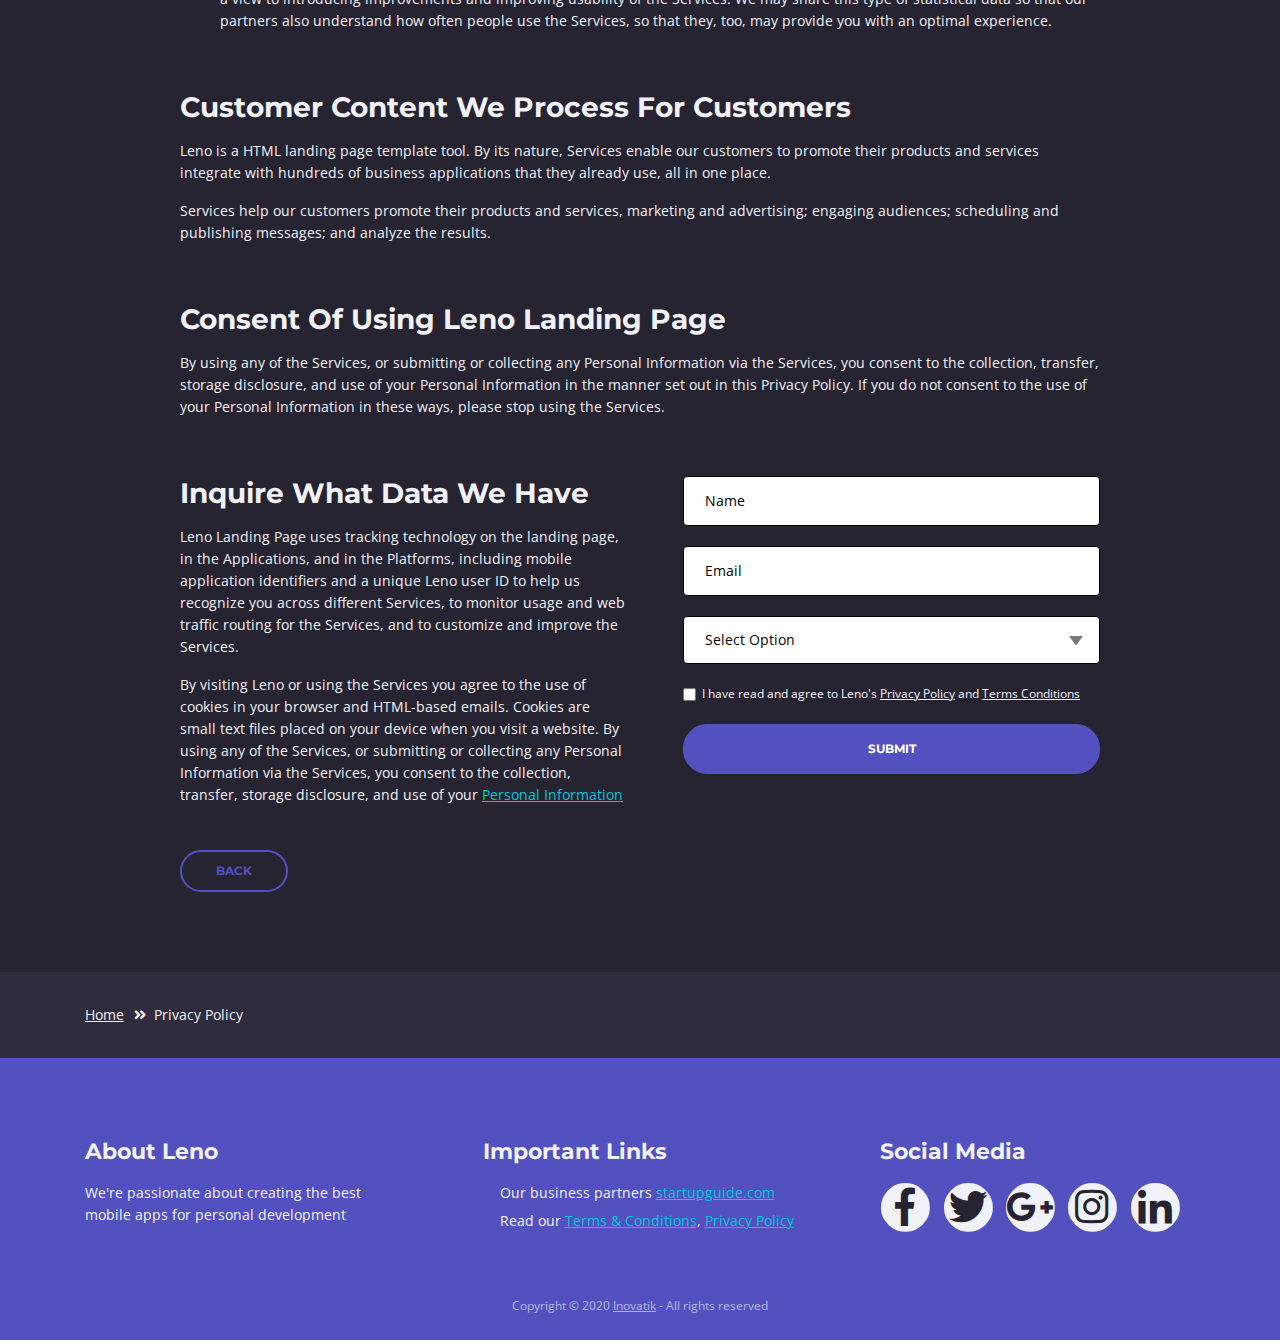
<file: privacy-policy.html>
<!DOCTYPE html>
<html lang="en">
<head>
    <meta charset="utf-8">
    <meta name="viewport" content="width=device-width, initial-scale=1, shrink-to-fit=no">
    
    <!-- SEO Meta Tags -->
    <meta name="description" content="Mobile app HTML landing page template to help you build a great online presence for your app which will convert visitors into users">
    <meta name="author" content="Inovatik">

    <!-- OG Meta Tags to improve the way the post looks when you share the page on LinkedIn, Facebook, Google+ -->
	<meta property="og:site_name" content="" /> <!-- website name -->
	<meta property="og:site" content="" /> <!-- website link -->
	<meta property="og:title" content=""/> <!-- title shown in the actual shared post -->
	<meta property="og:description" content="" /> <!-- description shown in the actual shared post -->
	<meta property="og:image" content="" /> <!-- image link, make sure it's jpg -->
	<meta property="og:url" content="" /> <!-- where do you want your post to link to -->
	<meta property="og:type" content="article" />

    <!-- Website Title -->
    <title>Privacy Policy - Leno - Mobile App HTML Landing Page Template</title>
    
    <!-- Styles -->
    <link href="https://fonts.googleapis.com/css?family=Open+Sans:300,300i,400,400i,600,600i,700,700i" rel="stylesheet">
    <link href="https://fonts.googleapis.com/css?family=Montserrat:600,700" rel="stylesheet">
    <link href="css/bootstrap.css" rel="stylesheet">
    <link href="css/fontawesome-all.css" rel="stylesheet">
    <link href="css/swiper.css" rel="stylesheet">
	<link href="css/magnific-popup.css" rel="stylesheet">
    <link href="css/styles.css" rel="stylesheet">
	
	<!-- Favicon  -->
    <link rel="icon" href="images/favicon.png">
</head>
<body data-spy="scroll" data-target=".fixed-top">
    
    <!-- Preloader -->
	<div class="spinner-wrapper">
        <div class="spinner">
            <div class="bounce1"></div>
            <div class="bounce2"></div>
            <div class="bounce3"></div>
        </div>
    </div>
    <!-- end of preloader -->
    

    <!-- Navigation -->
    <nav class="navbar navbar-expand-md navbar-dark navbar-custom fixed-top">
        <!-- Text Logo - Use this if you don't have a graphic logo -->
        <!-- <a class="navbar-brand logo-text page-scroll" href="index.html">Leno</a> -->

        <!-- Image Logo -->
        <a class="navbar-brand logo-image" href="index.html"><img src="images/logo.svg" alt="alternative"></a> 
        
        <!-- Mobile Menu Toggle Button -->
        <button class="navbar-toggler" type="button" data-toggle="collapse" data-target="#navbarsExampleDefault" aria-controls="navbarsExampleDefault" aria-expanded="false" aria-label="Toggle navigation">
            <span class="navbar-toggler-awesome fas fa-bars"></span>
            <span class="navbar-toggler-awesome fas fa-times"></span>
        </button>
        <!-- end of mobile menu toggle button -->

        <div class="collapse navbar-collapse" id="navbarsExampleDefault">
            <ul class="navbar-nav ml-auto">
                <li class="nav-item">
                    <a class="nav-link page-scroll" href="index.html#header">HOME <span class="sr-only">(current)</span></a>
                </li>
                <li class="nav-item">
                    <a class="nav-link page-scroll" href="index.html#features">FEATURES</a>
                </li>
                <li class="nav-item">
                    <a class="nav-link page-scroll" href="index.html#preview">PREVIEW</a>
                </li>

                <!-- Dropdown Menu -->          
                <li class="nav-item dropdown">
                    <a class="nav-link dropdown-toggle page-scroll" href="index.html#details" id="navbarDropdown" role="button" aria-haspopup="true" aria-expanded="false">DETAILS</a>
                    <div class="dropdown-menu" aria-labelledby="navbarDropdown">
                        <a class="dropdown-item" href="terms-conditions.html"><span class="item-text">TERMS CONDITIONS</span></a>
                        <div class="dropdown-items-divide-hr"></div>
                        <a class="dropdown-item" href="privacy-policy.html"><span class="item-text">PRIVACY POLICY</span></a>
                    </div>
                </li>
                <!-- end of dropdown menu -->

                <li class="nav-item">
                    <a class="nav-link page-scroll" href="index.html#contact">CONTACT</a>
                </li>
            </ul>
            <span class="nav-item social-icons">
                <span class="fa-stack">
                    <a href="#your-link">
                        <i class="fas fa-circle fa-stack-2x"></i>
                        <i class="fab fa-facebook-f fa-stack-1x"></i>
                    </a>
                </span>
                <span class="fa-stack">
                    <a href="#your-link">
                        <i class="fas fa-circle fa-stack-2x"></i>
                        <i class="fab fa-twitter fa-stack-1x"></i>
                    </a>
                </span>
            </span>
        </div>
    </nav> <!-- end of navbar -->
    <!-- end of navigation -->


    <!-- Header -->
    <header id="header" class="ex-header">
        <div class="container">
            <div class="row">
                <div class="col-md-12">
                    <h1>Privacy Policy</h1>
                </div> <!-- end of col -->
            </div> <!-- end of row -->
        </div> <!-- end of container -->
    </header> <!-- end of ex-header -->
    <!-- end of header -->


    <!-- Breadcrumbs -->
    <div class="ex-basic-1">
        <div class="container">
            <div class="row">
                <div class="col-lg-12">
                    <div class="breadcrumbs">
                        <a href="index.html">Home</a><i class="fa fa-angle-double-right"></i><span>Privacy Policy</span>
                    </div> <!-- end of breadcrumbs -->
                </div> <!-- end of col -->
            </div> <!-- end of row -->
        </div> <!-- end of container -->
    </div> <!-- end of ex-basic-1 -->
    <!-- end of breadcrumbs -->


    <!-- Privacy Content -->
    <div class="ex-basic-2">
        <div class="container">
            <div class="row">
                <div class="col-lg-10 offset-lg-1">
                    <div class="text-container">
                        <h3>Private Data We Receive And Collect</h3>
                        <p>Leno also automatically collects and receives certain information from your computer or mobile device, including the activities you perform on our Website, the Platforms, and the Applications, the type of hardware and software you are using (for example, your operating system or browser), and information obtained from cookies. For example, each time you visit the Website or otherwise use the Services, we automatically collect your IP address, browser and device type, access times, the web page from which you came, the regions from which you navigate the web page, and the web page(s) you access (as applicable).</p>
                        <p>When you first register for a Leno account, and when you use the Services, we collect some <a class="turquoise" href="#your-link">Personal Information</a> about you such as:</p>
                        <div class="row">
                            <div class="col-md-6">
                                <ul class="list-unstyled li-space-lg indent">
                                    <li class="media">
                                        <i class="fas fa-square"></i>
                                        <div class="media-body">The geographic area where you use your computer and mobile devices</div>
                                    </li>
                                    <li class="media">
                                        <i class="fas fa-square"></i>
                                        <div class="media-body">Your full name, username, and email address and other contact details</div>
                                    </li>
                                    <li class="media">
                                        <i class="fas fa-square"></i>
                                        <div class="media-body">A unique Leno user ID (an alphanumeric string) which is assigned to you upon registration</div>
                                    </li>
                                    <li class="media">
                                        <i class="fas fa-square"></i>
                                        <div class="media-body">Other optional information as part of your account profile</div>
                                    </li>
                                    <li class="media">
                                        <i class="fas fa-square"></i>
                                        <div class="media-body">Your IP Address and, when applicable, timestamp related to your consent and confirmation of consent</div>
                                    </li>
                                    <li class="media">
                                        <i class="fas fa-square"></i>
                                        <div class="media-body">Other information submitted by you or your organizational representatives via various methods</div>
                                    </li>
                                </ul>
                            </div> <!-- end of col -->

                            <div class="col-md-6">
                                <ul class="list-unstyled li-space-lg indent">
                                    <li class="media">
                                        <i class="fas fa-square"></i>
                                        <div class="media-body">Your billing address and any necessary other information to complete any financial transaction, and when making purchases through the Services, we may also collect your credit card or PayPal information</div>
                                    </li>
                                    <li class="media">
                                        <i class="fas fa-square"></i>
                                        <div class="media-body">User generated content (such as messages, posts, comments, pages, profiles, images, feeds or communications exchanged on the Supported Platforms)</div>
                                    </li>
                                    <li class="media">
                                        <i class="fas fa-square"></i>
                                        <div class="media-body">Images or other files that you may publish via our Services</div>
                                    </li>
                                    <li class="media">
                                        <i class="fas fa-square"></i>
                                        <div class="media-body">Information (such as messages, posts, comments, pages, profiles, images) we may receive relating to communications you send us, such as queries or comments concerning</div>
                                    </li>
                                </ul>
                            </div> <!-- end of col -->
                        </div> <!-- end of row -->
                    </div> <!-- end of text-container-->
                    
                    <div class="text-container">
                        <h3>How We Use Leno Landing Page Data</h3>
                        <p>Leno SaaS Landing Page Template uses visitors' data for the following general purposes:</p>
                        <ol class="li-space-lg">
                            <li>To identify you when you login to your account</li>
                            <li>To enable us to operate the Services and provide them to you</li>
                            <li>To verify your transactions and for purchase confirmation, billing, security, and authentication (including security tokens for communication with installed)</li>
                            <li>To analyze the Website or the other Services and information about our visitors and users, including research into our user demographics and user behaviour in order to improve our content and Services</li>
                            <li>To contact you about your account and provide customer service support, including responding to your comments and questions</li>
                            <li>To share aggregate (non-identifiable) statistics about users of the Services to prospective advertisers and partners</li>
                            <li>To keep you informed about the Services, features, surveys, newsletters, offers, surveys, newsletters, offers, contests and events we think you may find useful or which you have requested from us</li>
                            <li>To sell or market Leno Landing Page products and services to you</li>
                            <li>To better understand your needs and the needs of users in the aggregate, diagnose problems, analyze trends, improve the features and usability of the Services, and better understand and market to our customers and users</li>
                            <li>To keep the Services safe and secure</li>
                            <li>We also use non-identifiable information gathered for statistical purposes to keep track of the number of visits to the Services with a view to introducing improvements and improving usability of the Services. We may share this type of statistical data so that our partners also understand how often people use the Services, so that they, too, may provide you with an optimal experience.</li>
                        </ol>
                    </div> <!-- end of text-container -->

                    <div class="text-container">
                        <h3>Customer Content We Process For Customers</h3>
                        <p>Leno is a HTML landing page template tool. By its nature, Services enable our customers to promote their products and services integrate with hundreds of business applications that they already use, all in one place.</p>
                        <p>Services help our customers promote their products and services, marketing and advertising; engaging audiences; scheduling and publishing messages; and analyze the results.</p>
                    </div> <!-- end of text container -->

                    <div class="text-container">
                        <h3>Consent Of Using Leno Landing Page</h3>
					    <p class="mb-5">By using any of the Services, or submitting or collecting any Personal Information via the Services, you consent to the collection, transfer, storage disclosure, and use of your Personal Information in the manner set out in this Privacy Policy. If you do not consent to the use of your Personal Information in these ways, please stop using the Services.</p>
                    </div> <!-- end of text-container -->
                                       
                    <div class="row">
                        <div class="col-md-6">
                            <div class="text-container last">
                                <h3>Inquire What Data We Have</h3>
                                <p>Leno Landing Page uses tracking technology on the landing page, in the Applications, and in the Platforms, including mobile application identifiers and a unique Leno user ID to help us recognize you across different Services, to monitor usage and web traffic routing for the Services, and to customize and improve the Services.</p>
                                <p> By visiting Leno or using the Services you agree to the use of cookies in your browser and HTML-based emails. Cookies are small text files placed on your device when you visit a website. By using any of the Services, or submitting or collecting any Personal Information via the Services, you consent to the collection, transfer, storage disclosure, and use of your <a class="turquoise" href="#your-link">Personal Information</a></p>
                            </div> <!-- end of text container -->
                        </div> <!-- end of col-->
                        <div class="col-md-6">

                            <!-- Privacy Form -->
                            <div class="form-container">
                                <form id="privacyForm" data-toggle="validator" data-focus="false">
                                    <div class="form-group">
                                        <input type="text" class="form-control-input" id="pname" required>
                                        <label class="label-control" for="pname">Name</label>
                                        <div class="help-block with-errors"></div>
                                    </div>
                                    <div class="form-group">
                                        <input type="email" class="form-control-input" id="pemail" required>
                                        <label class="label-control" for="pemail">Email</label>
                                        <div class="help-block with-errors"></div>
                                    </div>
                                    <div class="form-group">
                                        <select class="form-control-select" id="pselect" required>
                                            <option class="select-option" value="" disabled selected>Select Option</option>
                                            <option class="select-option" value="Delete data">Delete my data</option>
                                            <option class="select-option" value="Show me data">Show me my data</option>
                                        </select>
                                        <div class="help-block with-errors"></div>
                                    </div>
                                    <div class="form-group checkbox">
                                        <input type="checkbox" id="pterms" value="Agreed-to-Terms" required>I have read and agree to Leno's <a href="privacy-policy.html">Privacy Policy</a> and <a href="terms-conditions.html">Terms Conditions</a>
                                        <div class="help-block with-errors"></div>
                                    </div>
                                    <div class="form-group">
                                        <button type="submit" class="form-control-submit-button">SUBMIT</button>
                                    </div>
                                    <div class="form-message">
                                        <div id="pmsgSubmit" class="h3 text-center hidden"></div>
                                    </div>
                                </form>
                            </div> <!-- end of form container -->
                            <!-- end of privacy form -->

                        </div> <!-- end of col--> 
                    </div> <!-- end of row -->
                    <a class="btn-outline-reg back" href="index.html">BACK</a>
                </div> <!-- end of col-->
            </div> <!-- end of row -->
        </div> <!-- end of container -->
    </div> <!-- end of ex-basic-2 -->
    <!-- end of privacy content -->


    <!-- Breadcrumbs -->
    <div class="ex-basic-1">
        <div class="container">
            <div class="row">
                <div class="col-lg-12">
                    <div class="breadcrumbs">
                        <a href="index.html">Home</a><i class="fa fa-angle-double-right"></i><span>Privacy Policy</span>
                    </div> <!-- end of breadcrumbs -->
                </div> <!-- end of col -->
            </div> <!-- end of row -->
        </div> <!-- end of container -->
    </div> <!-- end of ex-basic-1 -->
    <!-- end of breadcrumbs -->

    
    <!-- Footer -->
    <div class="footer">
        <div class="container">
            <div class="row">
                <div class="col-md-4">
                    <div class="footer-col">
                        <h4>About Leno</h4>
                        <p>We're passionate about creating the best mobile apps for personal development</p>
                    </div>
                </div> <!-- end of col -->
                <div class="col-md-4">
                    <div class="footer-col middle">
                        <h4>Important Links</h4>
                        <ul class="list-unstyled li-space-lg">
                            <li class="media">
                                <i class="fas fa-square"></i>
                                <div class="media-body">Our business partners <a class="turquoise" href="#your-link">startupguide.com</a></div>
                            </li>
                            <li class="media">
                                <i class="fas fa-square"></i>
                                <div class="media-body">Read our <a class="turquoise" href="terms-conditions.html">Terms & Conditions</a>, <a class="turquoise" href="privacy-policy.html">Privacy Policy</a></div>
                            </li>
                        </ul>
                    </div>
                </div> <!-- end of col -->
                <div class="col-md-4">
                    <div class="footer-col last">
                        <h4>Social Media</h4>
                        <span class="fa-stack">
                            <a href="#your-link">
                                <i class="fas fa-circle fa-stack-2x"></i>
                                <i class="fab fa-facebook-f fa-stack-1x"></i>
                            </a>
                        </span>
                        <span class="fa-stack">
                            <a href="#your-link">
                                <i class="fas fa-circle fa-stack-2x"></i>
                                <i class="fab fa-twitter fa-stack-1x"></i>
                            </a>
                        </span>
                        <span class="fa-stack">
                            <a href="#your-link">
                                <i class="fas fa-circle fa-stack-2x"></i>
                                <i class="fab fa-google-plus-g fa-stack-1x"></i>
                            </a>
                        </span>
                        <span class="fa-stack">
                            <a href="#your-link">
                                <i class="fas fa-circle fa-stack-2x"></i>
                                <i class="fab fa-instagram fa-stack-1x"></i>
                            </a>
                        </span>
                        <span class="fa-stack">
                            <a href="#your-link">
                                <i class="fas fa-circle fa-stack-2x"></i>
                                <i class="fab fa-linkedin-in fa-stack-1x"></i>
                            </a>
                        </span>
                    </div> 
                </div> <!-- end of col -->
            </div> <!-- end of row -->
        </div> <!-- end of container -->
    </div> <!-- end of footer -->  
    <!-- end of footer -->


    <!-- Copyright -->
    <div class="copyright">
        <div class="container">
            <div class="row">
                <div class="col-lg-12">
                    <p class="p-small">Copyright © 2020 <a href="https://inovatik.com">Inovatik</a> - All rights reserved</p>
                </div> <!-- end of col -->
            </div> <!-- enf of row -->
        </div> <!-- end of container -->
    </div> <!-- end of copyright --> 
    <!-- end of copyright -->

	
    <!-- Scripts -->
    <script src="js/jquery.min.js"></script> <!-- jQuery for Bootstrap's JavaScript plugins -->
    <script src="js/popper.min.js"></script> <!-- Popper tooltip library for Bootstrap -->
    <script src="js/bootstrap.min.js"></script> <!-- Bootstrap framework -->
    <script src="js/jquery.easing.min.js"></script> <!-- jQuery Easing for smooth scrolling between anchors -->
    <script src="js/swiper.min.js"></script> <!-- Swiper for image and text sliders -->
    <script src="js/jquery.magnific-popup.js"></script> <!-- Magnific Popup for lightboxes -->
    <script src="js/morphext.min.js"></script> <!-- Morphtext rotating text in the header -->
    <script src="js/validator.min.js"></script> <!-- Validator.js - Bootstrap plugin that validates forms -->
    <script src="js/scripts.js"></script> <!-- Custom scripts -->
    
</body>
</html>
</file>
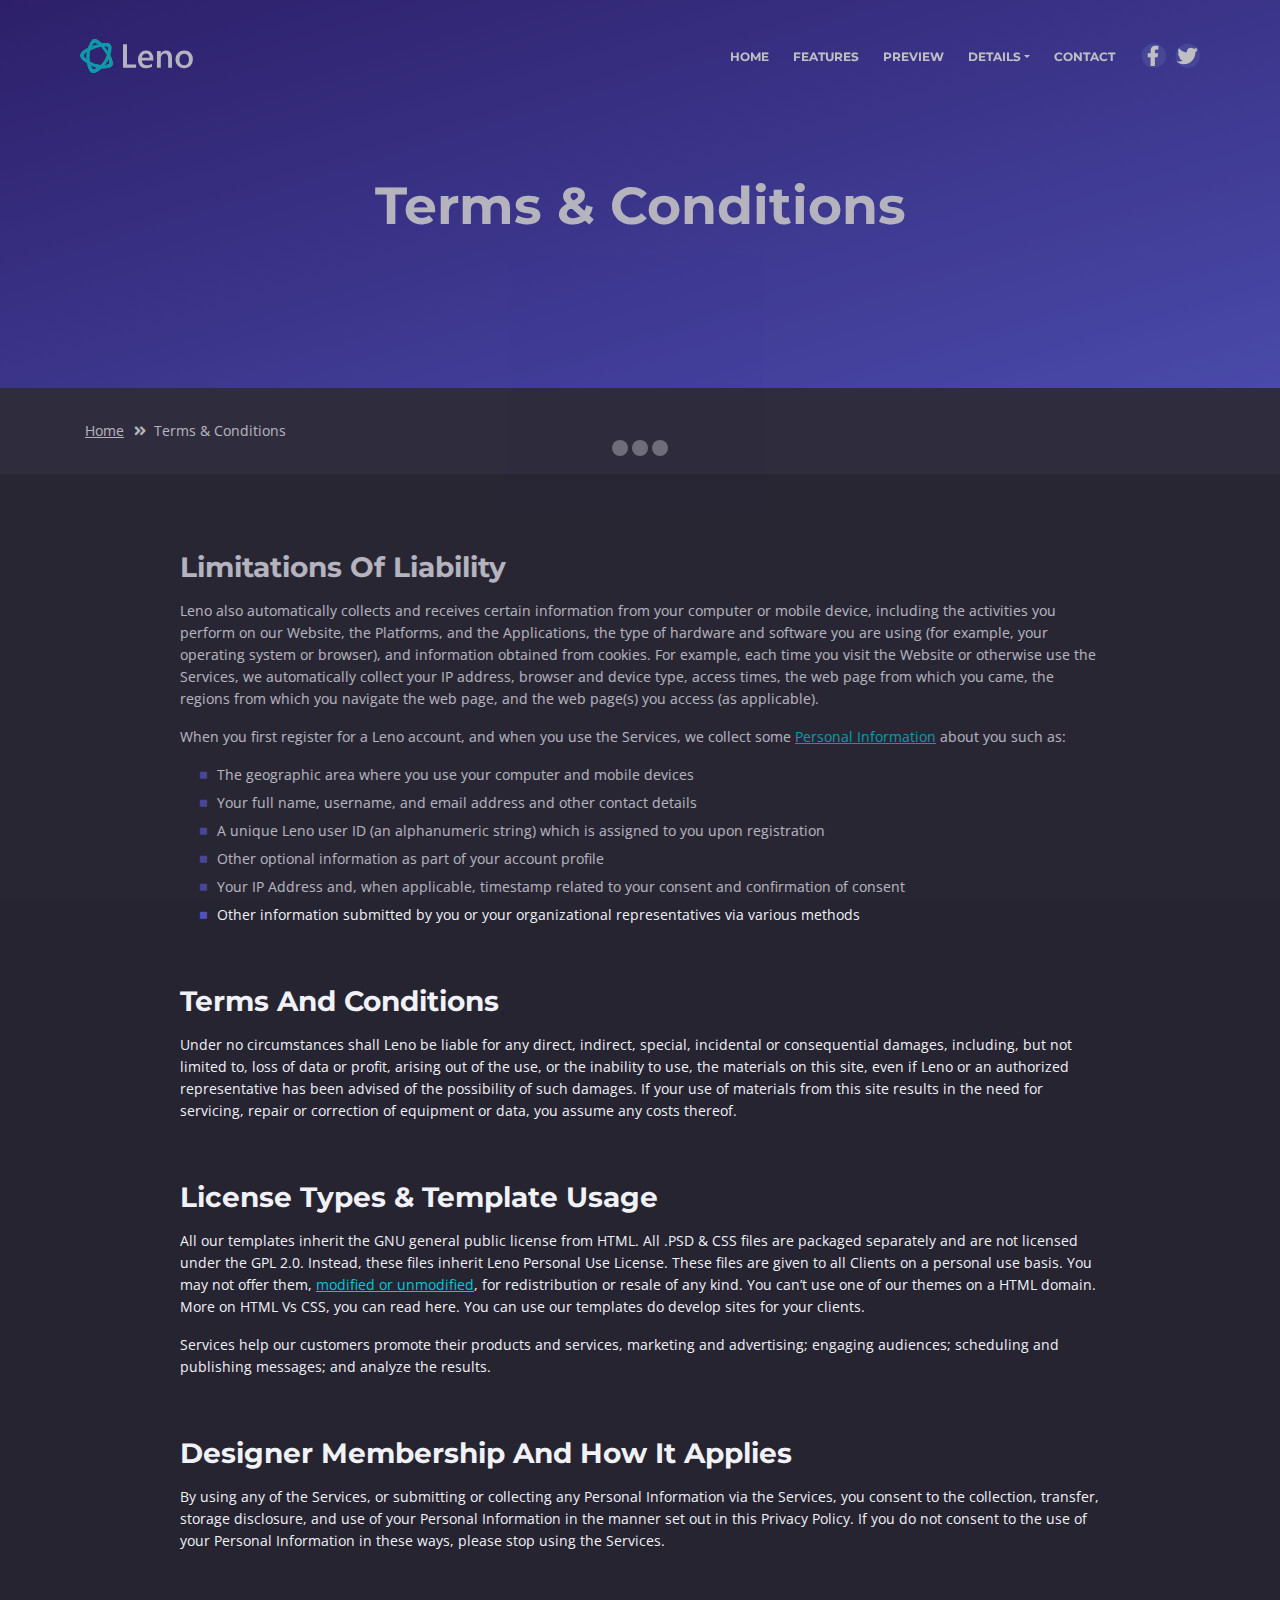
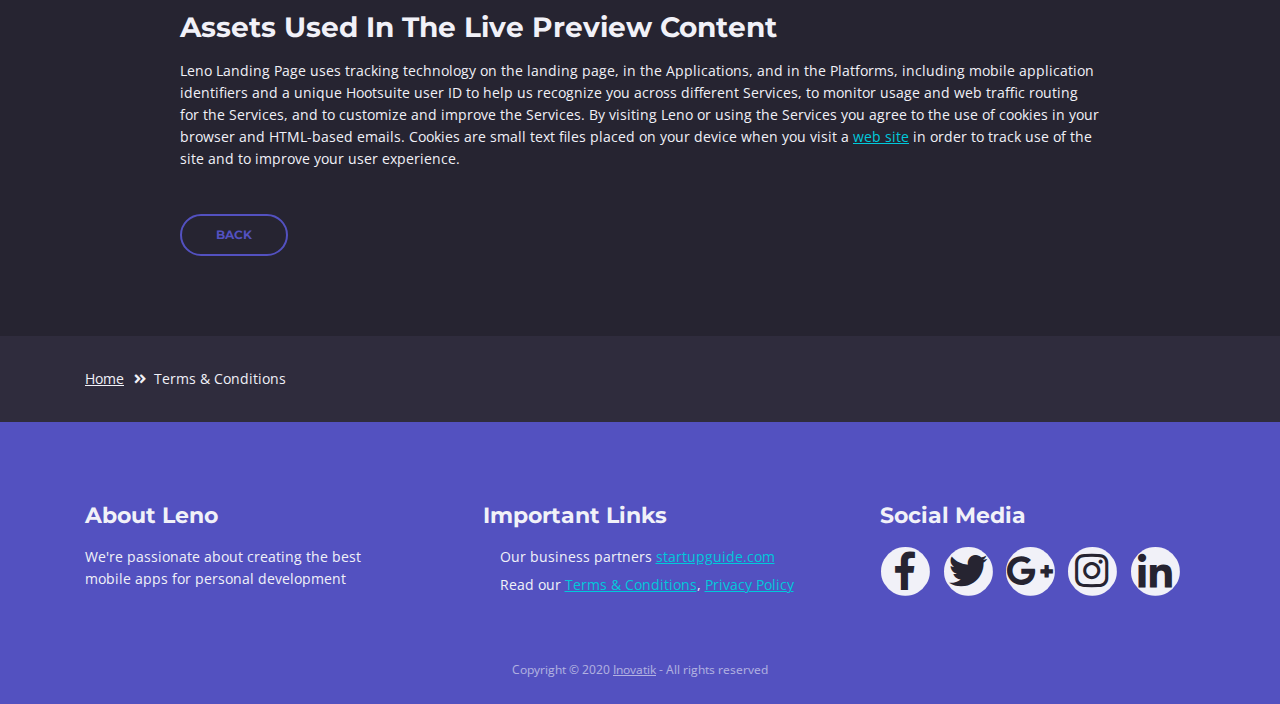
<file: terms-conditions.html>
<!DOCTYPE html>
<html lang="en">
<head>
    <meta charset="utf-8">
    <meta name="viewport" content="width=device-width, initial-scale=1, shrink-to-fit=no">
    
    <!-- SEO Meta Tags -->
    <meta name="description" content="Mobile app HTML landing page template to help you build a great online presence for your app which will convert visitors into users">
    <meta name="author" content="Inovatik">

    <!-- OG Meta Tags to improve the way the post looks when you share the page on LinkedIn, Facebook, Google+ -->
	<meta property="og:site_name" content="" /> <!-- website name -->
	<meta property="og:site" content="" /> <!-- website link -->
	<meta property="og:title" content=""/> <!-- title shown in the actual shared post -->
	<meta property="og:description" content="" /> <!-- description shown in the actual shared post -->
	<meta property="og:image" content="" /> <!-- image link, make sure it's jpg -->
	<meta property="og:url" content="" /> <!-- where do you want your post to link to -->
	<meta property="og:type" content="article" />

    <!-- Website Title -->
    <title>Terms Conditions - Leno - Mobile App HTML Landing Page Template</title>
    
    <!-- Styles -->
    <link href="https://fonts.googleapis.com/css?family=Open+Sans:300,300i,400,400i,600,600i,700,700i" rel="stylesheet">
    <link href="https://fonts.googleapis.com/css?family=Montserrat:600,700" rel="stylesheet">
    <link href="css/bootstrap.css" rel="stylesheet">
    <link href="css/fontawesome-all.css" rel="stylesheet">
    <link href="css/swiper.css" rel="stylesheet">
	<link href="css/magnific-popup.css" rel="stylesheet">
    <link href="css/styles.css" rel="stylesheet">
	
	<!-- Favicon  -->
    <link rel="icon" href="images/favicon.png">
</head>
<body data-spy="scroll" data-target=".fixed-top">
    
    <!-- Preloader -->
	<div class="spinner-wrapper">
        <div class="spinner">
            <div class="bounce1"></div>
            <div class="bounce2"></div>
            <div class="bounce3"></div>
        </div>
    </div>
    <!-- end of preloader -->
    

    <!-- Navigation -->
    <nav class="navbar navbar-expand-md navbar-dark navbar-custom fixed-top">
        <!-- Text Logo - Use this if you don't have a graphic logo -->
        <!-- <a class="navbar-brand logo-text page-scroll" href="index.html">Leno</a> -->

        <!-- Image Logo -->
        <a class="navbar-brand logo-image" href="index.html"><img src="images/logo.svg" alt="alternative"></a> 
        
        <!-- Mobile Menu Toggle Button -->
        <button class="navbar-toggler" type="button" data-toggle="collapse" data-target="#navbarsExampleDefault" aria-controls="navbarsExampleDefault" aria-expanded="false" aria-label="Toggle navigation">
            <span class="navbar-toggler-awesome fas fa-bars"></span>
            <span class="navbar-toggler-awesome fas fa-times"></span>
        </button>
        <!-- end of mobile menu toggle button -->

        <div class="collapse navbar-collapse" id="navbarsExampleDefault">
            <ul class="navbar-nav ml-auto">
                <li class="nav-item">
                    <a class="nav-link page-scroll" href="index.html#header">HOME <span class="sr-only">(current)</span></a>
                </li>
                <li class="nav-item">
                    <a class="nav-link page-scroll" href="index.html#features">FEATURES</a>
                </li>
                <li class="nav-item">
                    <a class="nav-link page-scroll" href="index.html#preview">PREVIEW</a>
                </li>

                <!-- Dropdown Menu -->          
                <li class="nav-item dropdown">
                    <a class="nav-link dropdown-toggle page-scroll" href="index.html#details" id="navbarDropdown" role="button" aria-haspopup="true" aria-expanded="false">DETAILS</a>
                    <div class="dropdown-menu" aria-labelledby="navbarDropdown">
                        <a class="dropdown-item" href="terms-conditions.html"><span class="item-text">TERMS CONDITIONS</span></a>
                        <div class="dropdown-items-divide-hr"></div>
                        <a class="dropdown-item" href="privacy-policy.html"><span class="item-text">PRIVACY POLICY</span></a>
                    </div>
                </li>
                <!-- end of dropdown menu -->

                <li class="nav-item">
                    <a class="nav-link page-scroll" href="index.html#contact">CONTACT</a>
                </li>
            </ul>
            <span class="nav-item social-icons">
                <span class="fa-stack">
                    <a href="#your-link">
                        <i class="fas fa-circle fa-stack-2x"></i>
                        <i class="fab fa-facebook-f fa-stack-1x"></i>
                    </a>
                </span>
                <span class="fa-stack">
                    <a href="#your-link">
                        <i class="fas fa-circle fa-stack-2x"></i>
                        <i class="fab fa-twitter fa-stack-1x"></i>
                    </a>
                </span>
            </span>
        </div>
    </nav> <!-- end of navbar -->
    <!-- end of navigation -->


    <!-- Header -->
    <header id="header" class="ex-header">
        <div class="container">
            <div class="row">
                <div class="col-lg-12">
                    <h1>Terms & Conditions</h1>
                </div> <!-- end of col -->
            </div> <!-- end of row -->
        </div> <!-- end of container -->
    </header> <!-- end of ex-header -->
    <!-- end of header -->


    <!-- Breadcrumbs -->
    <div class="ex-basic-1">
        <div class="container">
            <div class="row">
                <div class="col-lg-12">
                    <div class="breadcrumbs">
                        <a href="index.html">Home</a><i class="fa fa-angle-double-right"></i><span>Terms & Conditions</span>
                    </div> <!-- end of breadcrumbs -->
                </div> <!-- end of col -->
            </div> <!-- end of row -->
        </div> <!-- end of container -->
    </div> <!-- end of ex-basic-1 -->
    <!-- end of breadcrumbs -->


    <!-- Terms Content -->
    <div class="ex-basic-2">
        <div class="container">
            <div class="row">
                <div class="col-lg-10 offset-lg-1">
                    <div class="text-container">
                        <h3>Limitations Of Liability</h3>
                        <p>Leno also automatically collects and receives certain information from your computer or mobile device, including the activities you perform on our Website, the Platforms, and the Applications, the type of hardware and software you are using (for example, your operating system or browser), and information obtained from cookies. For example, each time you visit the Website or otherwise use the Services, we automatically collect your IP address, browser and device type, access times, the web page from which you came, the regions from which you navigate the web page, and the web page(s) you access (as applicable).</p>
                        <p>When you first register for a Leno account, and when you use the Services, we collect some <a class="turquoise" href="#your-link">Personal Information</a> about you such as:</p>
                        <ul class="list-unstyled li-space-lg indent">
                            <li class="media">
                                <i class="fas fa-square"></i>
                                <div class="media-body">The geographic area where you use your computer and mobile devices</div>
                            </li>
                            <li class="media">
                                <i class="fas fa-square"></i>
                                <div class="media-body">Your full name, username, and email address and other contact details</div>
                            </li>
                            <li class="media">
                                <i class="fas fa-square"></i>
                                <div class="media-body">A unique Leno user ID (an alphanumeric string) which is assigned to you upon registration</div>
                            </li>
                            <li class="media">
                                <i class="fas fa-square"></i>
                                <div class="media-body">Other optional information as part of your account profile</div>
                            </li>
                            <li class="media">
                                <i class="fas fa-square"></i>
                                <div class="media-body">Your IP Address and, when applicable, timestamp related to your consent and confirmation of consent</div>
                            </li>
                            <li class="media">
                                <i class="fas fa-square"></i>
                                <div class="media-body">Other information submitted by you or your organizational representatives via various methods</div>
                            </li>
                        </ul>
                    </div> <!-- end of text-container -->
                    
                    <div class="text-container">
                        <h3>Terms And Conditions</h3>
                        <p>Under no circumstances shall Leno be liable for any direct, indirect, special, incidental or consequential damages, including, but not limited to, loss of data or profit, arising out of the use, or the inability to use, the materials on this site, even if Leno or an authorized representative has been advised of the possibility of such damages. If your use of materials from this site results in the need for servicing, repair or correction of equipment or data, you assume any costs thereof.</p>
                    </div> <!-- end of text-container -->

                    <div class="text-container">
                        <h3>License Types & Template Usage</h3>
                        <p>All our templates inherit the GNU general public license from HTML. All .PSD & CSS files are packaged separately and are not licensed under the GPL 2.0. Instead, these files inherit Leno Personal Use License. These files are given to all Clients on a personal use basis. You may not offer them, <a class="turquoise" href="#your-link">modified or unmodified</a>, for redistribution or resale of any kind. You can’t use one of our themes on a HTML domain. More on HTML Vs CSS, you can read here. You can use our templates do develop sites for your clients.</p>
                        <p>Services help our customers promote their products and services, marketing and advertising; engaging audiences; scheduling and publishing messages; and analyze the results.</p>
                    </div> <!-- end of text-container -->

                    <div class="text-container">
                        <h3>Designer Membership And How It Applies</h3>
                        <p>By using any of the Services, or submitting or collecting any Personal Information via the Services, you consent to the collection, transfer, storage disclosure, and use of your Personal Information in the manner set out in this Privacy Policy. If you do not consent to the use of your Personal Information in these ways, please stop using the Services.</p>
                    </div> <!-- end of text-container -->
                    
                    <div class="text-container last">
                        <h3>Assets Used In The Live Preview Content</h3>
                        <p>Leno Landing Page uses tracking technology on the landing page, in the Applications, and in the Platforms, including mobile application identifiers and a unique Hootsuite user ID to help us recognize you across different Services, to monitor usage and web traffic routing for the Services, and to customize and improve the Services. By visiting Leno or using the Services you agree to the use of cookies in your browser and HTML-based emails. Cookies are small text files placed on your device when you visit a <a class="turquoise" href="#your-link">web site</a> in order to track use of the site and to improve your user experience.</p>
                        <a class="btn-outline-reg" href="index.html">BACK</a>
                    </div> <!-- end of text-container -->
                </div>
            </div> <!-- end of row -->
        </div> <!-- end of container -->
    </div> <!-- end of ex-basic -->
    <!-- end of terms content -->

    
    <!-- Breadcrumbs -->
    <div class="ex-basic-1">
        <div class="container">
            <div class="row">
                <div class="col-lg-12">
                    <div class="breadcrumbs">
                        <a href="index.html">Home</a><i class="fa fa-angle-double-right"></i><span>Terms & Conditions</span>
                    </div> <!-- end of breadcrumbs -->
                </div> <!-- end of col -->
            </div> <!-- end of row -->
        </div> <!-- end of container -->
    </div> <!-- end of ex-basic-1 -->
    <!-- end of breadcrumbs -->


    <!-- Footer -->
    <div class="footer">
        <div class="container">
            <div class="row">
                <div class="col-md-4">
                    <div class="footer-col">
                        <h4>About Leno</h4>
                        <p>We're passionate about creating the best mobile apps for personal development</p>
                    </div>
                </div> <!-- end of col -->
                <div class="col-md-4">
                    <div class="footer-col middle">
                        <h4>Important Links</h4>
                        <ul class="list-unstyled li-space-lg">
                            <li class="media">
                                <i class="fas fa-square"></i>
                                <div class="media-body">Our business partners <a class="turquoise" href="#your-link">startupguide.com</a></div>
                            </li>
                            <li class="media">
                                <i class="fas fa-square"></i>
                                <div class="media-body">Read our <a class="turquoise" href="terms-conditions.html">Terms & Conditions</a>, <a class="turquoise" href="privacy-policy.html">Privacy Policy</a></div>
                            </li>
                        </ul>
                    </div>
                </div> <!-- end of col -->
                <div class="col-md-4">
                    <div class="footer-col last">
                        <h4>Social Media</h4>
                        <span class="fa-stack">
                            <a href="#your-link">
                                <i class="fas fa-circle fa-stack-2x"></i>
                                <i class="fab fa-facebook-f fa-stack-1x"></i>
                            </a>
                        </span>
                        <span class="fa-stack">
                            <a href="#your-link">
                                <i class="fas fa-circle fa-stack-2x"></i>
                                <i class="fab fa-twitter fa-stack-1x"></i>
                            </a>
                        </span>
                        <span class="fa-stack">
                            <a href="#your-link">
                                <i class="fas fa-circle fa-stack-2x"></i>
                                <i class="fab fa-google-plus-g fa-stack-1x"></i>
                            </a>
                        </span>
                        <span class="fa-stack">
                            <a href="#your-link">
                                <i class="fas fa-circle fa-stack-2x"></i>
                                <i class="fab fa-instagram fa-stack-1x"></i>
                            </a>
                        </span>
                        <span class="fa-stack">
                            <a href="#your-link">
                                <i class="fas fa-circle fa-stack-2x"></i>
                                <i class="fab fa-linkedin-in fa-stack-1x"></i>
                            </a>
                        </span>
                    </div> 
                </div> <!-- end of col -->
            </div> <!-- end of row -->
        </div> <!-- end of container -->
    </div> <!-- end of footer -->  
    <!-- end of footer -->


    <!-- Copyright -->
    <div class="copyright">
        <div class="container">
            <div class="row">
                <div class="col-lg-12">
                    <p class="p-small">Copyright © 2020 <a href="https://inovatik.com">Inovatik</a> - All rights reserved</p>
                </div> <!-- end of col -->
            </div> <!-- enf of row -->
        </div> <!-- end of container -->
    </div> <!-- end of copyright --> 
    <!-- end of copyright -->

	
    <!-- Scripts -->
    <script src="js/jquery.min.js"></script> <!-- jQuery for Bootstrap's JavaScript plugins -->
    <script src="js/popper.min.js"></script> <!-- Popper tooltip library for Bootstrap -->
    <script src="js/bootstrap.min.js"></script> <!-- Bootstrap framework -->
    <script src="js/jquery.easing.min.js"></script> <!-- jQuery Easing for smooth scrolling between anchors -->
    <script src="js/swiper.min.js"></script> <!-- Swiper for image and text sliders -->
    <script src="js/jquery.magnific-popup.js"></script> <!-- Magnific Popup for lightboxes -->
    <script src="js/morphext.min.js"></script> <!-- Morphtext rotating text in the header -->
    <script src="js/validator.min.js"></script> <!-- Validator.js - Bootstrap plugin that validates forms -->
    <script src="js/scripts.js"></script> <!-- Custom scripts -->
</body>
</html>
</file>
<file: css/styles.css>
/* Template: Leno - Mobile App HTML Landing Page Template
   Author: Inovatik
   Created: Mar 2019
   Description: Master CSS file
*/

/*****************************************
Table Of Contents:

01. General Styles
02. Preloader
03. Navigation
04. Header
05. Features
06. Video
07. Details 1
08. Details 2
09. Details Lightboxes
10. Screenshots
11. Download
12. Statistics
13. Contact
14. Footer
15. Copyright
16. Back To Top Button
17. Extra Pages
18. Media Queries
******************************************/

/*****************************************
Colors:

- Text, navbar links - white #f1f1f8
- Buttons, bullets, icons - turquoise #00c9db
- Navbar - navy #4633af
-#5F558A
-#59409c
-#E2DAFA
#C7B6F5
- Backgrounds - dark denim #262431
- Backgrounds - denim #2f2c3d
******************************************/

/******************************/
/*     01. General Styles     */
/******************************/
body,
html {
  width: 100%;
  height: 100%;
}

body,
p {
  color: #f1f1f8;
  font: 400 0.875rem/1.375rem "Open Sans", sans-serif;
}

.p-large {
  color: #f1f1f8;
  font: 400 1rem/1.5rem "Open Sans", sans-serif;
}

.p-small {
  color: #f1f1f8;
  font: 400 0.75rem/1.25rem "Open Sans", sans-serif;
}

.p-heading {
  margin-bottom: 3.75rem;
  text-align: center;
}

.li-space-lg li {
  margin-bottom: 0.375rem;
}

.indent {
  padding-left: 1.25rem;
}

h1 {
  color: #f1f1f8;
  font: 700 2.5rem/2.875rem "Montserrat", sans-serif;
}

h2 {
  color: #f1f1f8;
  font: 700 2.25rem/2.75rem "Montserrat", sans-serif;
}

h3 {
  color: #f1f1f8;
  font: 700 1.75rem/2.125rem "Montserrat", sans-serif;
}

h4 {
  color: #f1f1f8;
  font: 700 1.375rem/1.75rem "Montserrat", sans-serif;
}

h5 {
  color: #f1f1f8;
  font: 700 1.125rem/1.625rem "Montserrat", sans-serif;
}

h6 {
  color: #f1f1f8;
  font: 700 1rem/1.5rem "Montserrat", sans-serif;
}

a {
  color: #f1f1f8;
  text-decoration: underline;
}

a:hover {
  color: #f1f1f8;
  text-decoration: underline;
}

a.turquoise {
  color: #00c9db;
}

a.white {
  color: #fff;
}

.testimonial-text {
  font: italic 400 1rem/1.5rem "Open Sans", sans-serif;
}

.testimonial-author {
  font: 700 1rem/1.5rem "Montserrat", sans-serif;
}

.btn-solid-reg {
  display: inline-block;
  padding: 1.1875rem 2.125rem 1.1875rem 2.125rem;
  border: 0.125rem solid #5351c0;
  border-radius: 2rem;
  background-color: #00c9db;
  color: #fff;
  font: 700 0.75rem/0 "Montserrat", sans-serif;
  text-decoration: none;
  transition: all 0.2s ease;
}

.btn-solid-reg:hover {
  background-color: transparent;
  color: #5351c0;
  text-decoration: none;
}

.btn-solid-lg {
  display: inline-block;
  padding: 1.375rem 2.625rem 1.375rem 2.625rem;
  border: 0.125rem solid #5351c0;
  border-radius: 2rem;
  background-color: #5351c0;
  color: #fff;
  font: 700 0.75rem/0 "Montserrat", sans-serif;
  text-decoration: none;
  transition: all 0.2s ease;
}

.btn-solid-lg:hover {
  background-color: transparent;
  color: #5351c0;
  text-decoration: none;
}

.btn-solid-lg .fab {
  margin-right: 0.5rem;
  font-size: 1.25rem;
  line-height: 0;
  vertical-align: top;
}

.btn-solid-lg .fab.fa-google-play {
  font-size: 1rem;
}

.btn-outline-reg {
  display: inline-block;
  padding: 1.1875rem 2.125rem 1.1875rem 2.125rem;
  border: 0.125rem solid #5351c0;
  border-radius: 2rem;
  background-color: transparent;
  color: #5351c0;
  font: 700 0.75rem/0 "Montserrat", sans-serif;
  text-decoration: none;
  transition: all 0.2s ease;
}

.btn-outline-reg:hover {
  background-color: #5351c0;
  color: #fff;
  text-decoration: none;
}

.btn-outline-lg {
  display: inline-block;
  padding: 1.375rem 2.625rem 1.375rem 2.625rem;
  border: 0.125rem solid #5351c0;
  border-radius: 2rem;
  background-color: transparent;
  color: #5351c0;
  font: 700 0.75rem/0 "Montserrat", sans-serif;
  text-decoration: none;
  transition: all 0.2s ease;
}

.btn-outline-lg:hover {
  background-color: #5351c0;
  color: #fff;
  text-decoration: none;
}

.btn-outline-sm {
  display: inline-block;
  padding: 1rem 1.625rem 0.875rem 1.625rem;
  border: 0.125rem solid #5351c0;
  border-radius: 2rem;
  background-color: transparent;
  color: #5351c0;
  font: 700 0.625rem/0 "Montserrat", sans-serif;
  text-decoration: none;
  transition: all 0.2s ease;
}

.btn-outline-sm:hover {
  background-color: #5351c0;
  color: #fff;
  text-decoration: none;
}

.form-group {
  position: relative;
  margin-bottom: 1.25rem;
}

.form-group.has-error.has-danger {
  margin-bottom: 0.625rem;
}

.form-group.has-error.has-danger .help-block.with-errors ul {
  margin-top: 0.375rem;
}

.label-control {
  position: absolute;
  top: 0.87rem;
  left: 1.375rem;
  color: black;
  opacity: 1;
  font: 400 0.875rem/1.375rem "Open Sans", sans-serif;
  cursor: text;
  transition: all 0.2s ease;
}

/* IE10+ hack to solve lower label text position compared to the rest of the browsers */
@media screen and (-ms-high-contrast: active),
  screen and (-ms-high-contrast: none) {
  .label-control {
    top: 0.9375rem;
  }
}

.form-control-input:focus + .label-control,
.form-control-input.notEmpty + .label-control,
.form-control-textarea:focus + .label-control,
.form-control-textarea.notEmpty + .label-control {
  top: 0.125rem;
  opacity: 1;
  font-size: 0.75rem;
  font-weight: 700;
}

.form-control-input,
.form-control-select {
  display: block; /* needed for proper display of the label in Firefox, IE, Edge */
  width: 100%;
  padding-top: 1.0625rem;
  padding-bottom: 0.0625rem;
  padding-left: 1.3125rem;
  border: 1px solid black;
  border-radius: 0.25rem;
  background-color: white;
  color: black;
  font: 400 0.875rem/1.875rem "Open Sans", sans-serif;
  transition: all 0.2s ease;
  -webkit-appearance: none; /* removes inner shadow on form inputs on ios safari */
}

.form-control-select {
  padding-top: 0.5rem;
  padding-bottom: 0.5rem;
  height: 3rem;
}

/* IE10+ hack to solve lower label text position compared to the rest of the browsers */
@media screen and (-ms-high-contrast: active),
  screen and (-ms-high-contrast: none) {
  .form-control-input {
    padding-top: 1.25rem;
    padding-bottom: 0.75rem;
    line-height: 1.75rem;
  }

  .form-control-select {
    padding-top: 0.875rem;
    padding-bottom: 0.75rem;
    height: 3.125rem;
    line-height: 2.125rem;
  }
}

select {
  /* you should keep these first rules in place to maintain cross-browser behavior */
  -webkit-appearance: none;
  -moz-appearance: none;
  -ms-appearance: none;
  -o-appearance: none;
  appearance: none;
  background-image: url("../images/down-arrow.png");
  background-position: 96% 50%;
  background-repeat: no-repeat;
  outline: none;
}

select::-ms-expand {
  display: none; /* removes the ugly default down arrow on select form field in IE11 */
}

.form-control-textarea {
  display: block; /* used to eliminate a bottom gap difference between Chrome and IE/FF */
  width: 100%;
  height: 8rem; /* used instead of html rows to normalize height between Chrome and IE/FF */
  padding-top: 1.25rem;
  padding-left: 1.3125rem;
  border: 1px solid #9791ae;
  border-radius: 0.25rem;
  background-color: #413d52;
  color: #f1f1f8;
  font: 400 0.875rem/1.75rem "Open Sans", sans-serif;
  transition: all 0.2s ease;
}

.form-control-input:focus,
.form-control-select:focus,
.form-control-textarea:focus {
  border: 1px solid #f1f1f8;
  outline: none; /* Removes blue border on focus */
}

.form-control-input:hover,
.form-control-select:hover,
.form-control-textarea:hover {
  border: 1px solid #f1f1f8;
}

.checkbox {
  font: 400 0.75rem/1.25rem "Open Sans", sans-serif;
}

input[type="checkbox"] {
  vertical-align: -15%;
  margin-right: 0.375rem;
}

/* IE10+ hack to raise checkbox field position compared to the rest of the browsers */
@media screen and (-ms-high-contrast: active),
  screen and (-ms-high-contrast: none) {
  input[type="checkbox"] {
    vertical-align: -9%;
  }
}

.form-control-submit-button {
  display: inline-block;
  width: 100%;
  height: 3.125rem;
  border: 1px solid #5351c0;
  border-radius: 1.5rem;
  background-color: #5351c0;
  color: #fff;
  font: 700 0.75rem/1.75rem "Montserrat", sans-serif;
  cursor: pointer;
  transition: all 0.2s ease;
}

.form-control-submit-button:hover {
  background-color: transparent;
  color: #5351c0;
}

/* Form Success And Error Message Formatting */
#cmsgSubmit.h3.text-center.tada.animated,
#pmsgSubmit.h3.text-center.tada.animated,
#cmsgSubmit.h3.text-center,
#pmsgSubmit.h3.text-center {
  display: block;
  margin-bottom: 0;
  color: #f1f1f8;
  font: 400 1.125rem/1rem "Open Sans", sans-serif;
}

.help-block.with-errors .list-unstyled {
  color: #f1f1f8;
  font-size: 0.75rem;
  line-height: 1.125rem;
  text-align: left;
}

.help-block.with-errors ul {
  margin-bottom: 0;
}
/* end of form success and error message formatting */

/* Form Success And Error Message Animation - Animate.css */
@-webkit-keyframes tada {
  from {
    -webkit-transform: scale3d(1, 1, 1);
    -ms-transform: scale3d(1, 1, 1);
    transform: scale3d(1, 1, 1);
  }
  10%,
  20% {
    -webkit-transform: scale3d(0.9, 0.9, 0.9) rotate3d(0, 0, 1, -3deg);
    -ms-transform: scale3d(0.9, 0.9, 0.9) rotate3d(0, 0, 1, -3deg);
    transform: scale3d(0.9, 0.9, 0.9) rotate3d(0, 0, 1, -3deg);
  }
  30%,
  50%,
  70%,
  90% {
    -webkit-transform: scale3d(1.1, 1.1, 1.1) rotate3d(0, 0, 1, 3deg);
    -ms-transform: scale3d(1.1, 1.1, 1.1) rotate3d(0, 0, 1, 3deg);
    transform: scale3d(1.1, 1.1, 1.1) rotate3d(0, 0, 1, 3deg);
  }
  40%,
  60%,
  80% {
    -webkit-transform: scale3d(1.1, 1.1, 1.1) rotate3d(0, 0, 1, -3deg);
    -ms-transform: scale3d(1.1, 1.1, 1.1) rotate3d(0, 0, 1, -3deg);
    transform: scale3d(1.1, 1.1, 1.1) rotate3d(0, 0, 1, -3deg);
  }
  to {
    -webkit-transform: scale3d(1, 1, 1);
    -ms-transform: scale3d(1, 1, 1);
    transform: scale3d(1, 1, 1);
  }
}

@keyframes tada {
  from {
    -webkit-transform: scale3d(1, 1, 1);
    -ms-transform: scale3d(1, 1, 1);
    transform: scale3d(1, 1, 1);
  }
  10%,
  20% {
    -webkit-transform: scale3d(0.9, 0.9, 0.9) rotate3d(0, 0, 1, -3deg);
    -ms-transform: scale3d(0.9, 0.9, 0.9) rotate3d(0, 0, 1, -3deg);
    transform: scale3d(0.9, 0.9, 0.9) rotate3d(0, 0, 1, -3deg);
  }
  30%,
  50%,
  70%,
  90% {
    -webkit-transform: scale3d(1.1, 1.1, 1.1) rotate3d(0, 0, 1, 3deg);
    -ms-transform: scale3d(1.1, 1.1, 1.1) rotate3d(0, 0, 1, 3deg);
    transform: scale3d(1.1, 1.1, 1.1) rotate3d(0, 0, 1, 3deg);
  }
  40%,
  60%,
  80% {
    -webkit-transform: scale3d(1.1, 1.1, 1.1) rotate3d(0, 0, 1, -3deg);
    -ms-transform: scale3d(1.1, 1.1, 1.1) rotate3d(0, 0, 1, -3deg);
    transform: scale3d(1.1, 1.1, 1.1) rotate3d(0, 0, 1, -3deg);
  }
  to {
    -webkit-transform: scale3d(1, 1, 1);
    -ms-transform: scale3d(1, 1, 1);
    transform: scale3d(1, 1, 1);
  }
}

.tada {
  -webkit-animation-name: tada;
  animation-name: tada;
}

.animated {
  -webkit-animation-duration: 1s;
  animation-duration: 1s;
  -webkit-animation-fill-mode: both;
  animation-fill-mode: both;
}
/* end of form success and error message animation - Animate.css */

/* Fade-move Animation For Lightbox - Magnific Popup */
/* at start */
.my-mfp-slide-bottom .zoom-anim-dialog {
  opacity: 0;
  transition: all 0.2s ease-out;
  -webkit-transform: translateY(-1.25rem) perspective(37.5rem) rotateX(10deg);
  -ms-transform: translateY(-1.25rem) perspective(37.5rem) rotateX(10deg);
  transform: translateY(-1.25rem) perspective(37.5rem) rotateX(10deg);
}

/* animate in */
.my-mfp-slide-bottom.mfp-ready .zoom-anim-dialog {
  opacity: 1;
  -webkit-transform: translateY(0) perspective(37.5rem) rotateX(0);
  -ms-transform: translateY(0) perspective(37.5rem) rotateX(0);
  transform: translateY(0) perspective(37.5rem) rotateX(0);
}

/* animate out */
.my-mfp-slide-bottom.mfp-removing .zoom-anim-dialog {
  opacity: 0;
  -webkit-transform: translateY(-0.625rem) perspective(37.5rem) rotateX(10deg);
  -ms-transform: translateY(-0.625rem) perspective(37.5rem) rotateX(10deg);
  transform: translateY(-0.625rem) perspective(37.5rem) rotateX(10deg);
}

/* dark overlay, start state */
.my-mfp-slide-bottom.mfp-bg {
  opacity: 0;
  transition: opacity 0.2s ease-out;
}

/* animate in */
.my-mfp-slide-bottom.mfp-ready.mfp-bg {
  opacity: 0.8;
}
/* animate out */
.my-mfp-slide-bottom.mfp-removing.mfp-bg {
  opacity: 0;
}
/* end of fade-move animation for lightbox - magnific popup */

/* Fade Animation For Image Slider - Magnific Popup */
@-webkit-keyframes fadeIn {
  from {
    opacity: 0;
  }
  to {
    opacity: 1;
  }
}

@keyframes fadeIn {
  from {
    opacity: 0;
  }
  to {
    opacity: 1;
  }
}

.fadeIn {
  -webkit-animation: fadeIn 0.6s;
  animation: fadeIn 0.6s;
}

@-webkit-keyframes fadeOut {
  from {
    opacity: 1;
  }
  to {
    opacity: 0;
  }
}

@keyframes fadeOut {
  from {
    opacity: 1;
  }
  to {
    opacity: 0;
  }
}

.fadeOut {
  -webkit-animation: fadeOut 0.8s;
  animation: fadeOut 0.8s;
}
/* end of fade animation for image slider - magnific popup */

/*************************/
/*     02. Preloader     */
/*************************/
.spinner-wrapper {
  position: fixed;
  z-index: 999999;
  top: 0;
  right: 0;
  bottom: 0;
  left: 0;
  background: #2f2c3d;
}

.spinner {
  position: absolute;
  top: 50%; /* centers the loading animation vertically one the screen */
  left: 50%; /* centers the loading animation horizontally one the screen */
  width: 3.75rem;
  height: 1.25rem;
  margin: -0.625rem 0 0 -1.875rem; /* is width and height divided by two */
  text-align: center;
}

.spinner > div {
  display: inline-block;
  width: 1rem;
  height: 1rem;
  border-radius: 100%;
  background-color: #fff;
  -webkit-animation: sk-bouncedelay 1.4s infinite ease-in-out both;
  animation: sk-bouncedelay 1.4s infinite ease-in-out both;
}

.spinner .bounce1 {
  -webkit-animation-delay: -0.32s;
  animation-delay: -0.32s;
}

.spinner .bounce2 {
  -webkit-animation-delay: -0.16s;
  animation-delay: -0.16s;
}

@-webkit-keyframes sk-bouncedelay {
  0%,
  80%,
  100% {
    -webkit-transform: scale(0);
  }
  40% {
    -webkit-transform: scale(1);
  }
}

@keyframes sk-bouncedelay {
  0%,
  80%,
  100% {
    -webkit-transform: scale(0);
    -ms-transform: scale(0);
    transform: scale(0);
  }
  40% {
    -webkit-transform: scale(1);
    -ms-transform: scale(1);
    transform: scale(1);
  }
}

/**************************/
/*     03. Navigation     */
/**************************/
.navbar-custom {
  background-color: #4633af;
  box-shadow: 0 0.0625rem 0.375rem 0 rgba(0, 0, 0, 0.1);
  font: 700 0.75rem/2rem "Montserrat", sans-serif;
  transition: all 0.2s ease;
}

.navbar-custom .navbar-brand.logo-image img {
  width: 113px;
  height: 34px;
  margin-bottom: 1px;
  -webkit-backface-visibility: hidden;
}

.navbar-custom .navbar-brand.logo-text {
  font: 700 2.375rem/1.5rem "Montserrat", sans-serif;
  color: #fff;
  letter-spacing: -0.5px;
  text-decoration: none;
}

.navbar-custom .navbar-nav {
  margin-top: 0.75rem;
}

.navbar-custom .nav-item .nav-link {
  padding: 0 0.75rem 0 0.75rem;
  color: #fff;
  text-decoration: none;
  transition: all 0.2s ease;
}

.navbar-custom .nav-item .nav-link:hover,
.navbar-custom .nav-item .nav-link.active {
  color: #5351c0;
}

/* Dropdown Menu */
.navbar-custom .dropdown:hover > .dropdown-menu {
  display: block; /* this makes the dropdown menu stay open while hovering it */
  min-width: auto;
  animation: fadeDropdown 0.2s; /* required for the fade animation */
}

@keyframes fadeDropdown {
  0% {
    opacity: 0;
  }

  100% {
    opacity: 1;
  }
}

.navbar-custom .dropdown-toggle:focus {
  /* removes dropdown outline on focus  */
  outline: 0;
}

.navbar-custom .dropdown-menu {
  margin-top: 0;
  border: none;
  border-radius: 0.25rem;
  background-color: #4633af;
}

.navbar-custom .dropdown-item {
  color: #fff;
  text-decoration: none;
}

.navbar-custom .dropdown-item:hover {
  background-color: #4633af;
}

.navbar-custom .dropdown-item .item-text {
  font: 700 0.75rem/1.5rem "Montserrat", sans-serif;
}

.navbar-custom .dropdown-item:hover .item-text {
  color: #5351c0;
}

.navbar-custom .dropdown-items-divide-hr {
  width: 100%;
  height: 1px;
  margin: 0.25rem auto 0.25rem auto;
  border: none;
  background-color: #b5bcc4;
  opacity: 0.2;
}
/* end of dropdown menu */

.navbar-custom .social-icons {
  display: none;
}

.navbar-custom .navbar-toggler {
  border: none;
  color: #fff;
  font-size: 2rem;
}

.navbar-custom
  button[aria-expanded="false"]
  .navbar-toggler-awesome.fas.fa-times {
  display: none;
}

.navbar-custom
  button[aria-expanded="false"]
  .navbar-toggler-awesome.fas.fa-bars {
  display: inline-block;
}

.navbar-custom
  button[aria-expanded="true"]
  .navbar-toggler-awesome.fas.fa-bars {
  display: none;
}

.navbar-custom
  button[aria-expanded="true"]
  .navbar-toggler-awesome.fas.fa-times {
  display: inline-block;
  margin-right: 0.125rem;
}
.nav {
  margin-top: 0;
  padding-top: 0;
}
/*********************/
/*    04. Header     */
/*********************/
.header {
  background: linear-gradient(
      to bottom right,
      rgba(72, 72, 212, 0),
      rgba(241, 104, 104, 0)
    ),
    url("../images/header-background.jpg") center center no-repeat;
  background-size: cover;
}

.header .header-content {
  padding-top: 8.5rem;
  padding-bottom: 7rem;
  text-align: center;
}

.header .text-container {
  margin-bottom: 3rem;
}

.header h1 {
  margin-bottom: 1rem;
}

.header #js-rotating {
  color: #e2dafa;
}

.header .p-large {
  margin-bottom: 2rem;
}

.header .btn-solid-lg {
  margin-right: 0.5rem;
  margin-bottom: 1.25rem;
}

/****************************/
/*     05. Testimonials     */
/****************************/
.slider-1 {
  padding-top: 6.875rem;
  padding-bottom: 6.375rem;
  background-color: #262431;
}

.slider-1 .slider-container {
  position: relative;
}

.slider-1 .swiper-container {
  position: static;
  width: 90%;
  text-align: center;
}

.slider-1 .swiper-button-prev:focus,
.slider-1 .swiper-button-next:focus {
  /* even if you can't see it chrome you can see it on mobile device */
  outline: none;
}

.slider-1 .swiper-button-prev {
  left: -0.5rem;
  background-image: url("data:image/svg+xml;charset=utf-8,%3Csvg%20xmlns%3D'http%3A%2F%2Fwww.w3.org%2F2000%2Fsvg'%20viewBox%3D'0%200%2028%2044'%3E%3Cpath%20d%3D'M0%2C22L22%2C0l2.1%2C2.1L4.2%2C22l19.9%2C19.9L22%2C44L0%2C22L0%2C22L0%2C22z'%20fill%3D'%23f1f1f8'%2F%3E%3C%2Fsvg%3E");
  background-size: 1.125rem 1.75rem;
}

.slider-1 .swiper-button-next {
  right: -0.5rem;
  background-image: url("data:image/svg+xml;charset=utf-8,%3Csvg%20xmlns%3D'http%3A%2F%2Fwww.w3.org%2F2000%2Fsvg'%20viewBox%3D'0%200%2028%2044'%3E%3Cpath%20d%3D'M27%2C22L27%2C22L5%2C44l-2.1-2.1L22.8%2C22L2.9%2C2.1L5%2C0L27%2C22L27%2C22z'%20fill%3D'%23f1f1f8'%2F%3E%3C%2Fsvg%3E");
  background-size: 1.125rem 1.75rem;
}

.slider-1 .card {
  position: relative;
  border: none;
  background-color: transparent;
}

.slider-1 .card-image {
  width: 6rem;
  height: 6rem;
  margin-right: auto;
  margin-bottom: 0.25rem;
  margin-left: auto;
  border-radius: 50%;
}

.slider-1 .card-body {
  padding-bottom: 0;
}

.slider-1 .testimonial-author {
  margin-bottom: 0;
}

/************************/
/*     05. Features     */
/************************/
.tabs {
  padding-top: 6.5rem;
  padding-bottom: 4.25rem;
  background-color: #5351c0;
}

.tabs h2 {
  margin-bottom: 1.125rem;
  text-align: center;
}

.tabs .p-heading {
  margin-bottom: 3.125rem;
}

.tabs .nav-tabs {
  margin-right: auto;
  margin-bottom: 2.5rem;
  margin-left: auto;
  justify-content: center;
  border-bottom: none;
}

.tabs .nav-link {
  margin-bottom: 1rem;
  padding: 0.5rem 1.375rem 0.25rem 1.375rem;
  border: none;
  border-bottom: 0.1875rem solid #f1f1f8;
  border-radius: 0;
  color: #f1f1f8;
  font: 700 1rem/1.75rem "Montserrat", sans-serif;
  text-decoration: none;
  transition: all 0.2s ease;
}
.apple {
  width: 16rem;
  height: 8rem;
}
.android {
  display: flex;
}
.androidImage {
  display: flex;
  justify-content: center;
  align-items: center;
  margin: 3px;
  margin-top: 10px;
  width: 40px;
  height: 40px;
}
.tabs .nav-link.active,
.tabs .nav-link:hover {
  border-bottom: 0.1875rem solid #000;
  background-color: transparent;
  color: #000;
}

.tabs .nav-link .fas {
  margin-right: 0.375rem;
  font-size: 1rem;
}

.tabs .tab-content {
  width: 100%; /* for proper display in IE11 */
}

.tabs .card {
  border: none;
  background: transparent;
}

.tabs .card-body {
  padding: 1rem 0 1.25rem 0;
}

.tabs .card-title {
  margin-bottom: 0.5rem;
}

.tabs .card .card-icon {
  display: inline-block;
  width: 3.5rem;
  height: 3.5rem;
  border-radius: 50%;
  background-color: #4644a7;
  text-align: center;
  vertical-align: top;
}

.tabs .card .card-icon .fas,
.tabs .card .card-icon .far {
  color: #fff;
  font-size: 1.75rem;
  line-height: 3.5rem;
}

.tabs #tab-1 .card.left-pane .text-wrapper {
  display: inline-block;
  width: 75%;
}

.tabs #tab-1 .card.left-pane .card-icon {
  float: left;
  margin-right: 1rem;
}

.tabs #tab-1 img {
  display: block;
  margin: 2rem auto 3rem auto;
}

.tabs #tab-1 .card.right-pane .text-wrapper {
  display: inline-block;
  width: 75%;
}

.tabs #tab-1 .card.right-pane .card-icon {
  margin-right: 1rem;
}

.tabs #tab-2 img {
  display: block;
  margin: 0 auto 2rem auto;
}

.tabs #tab-2 .text-area {
  margin-top: 1.5rem;
}

.tabs #tab-2 h3 {
  margin-bottom: 0.75rem;
}

.tabs #tab-2 .icon-cards-area {
  margin-top: 2.5rem;
}

.tabs #tab-2 .icon-cards-area .card {
  width: 100%; /* for proper display in IE11 */
}

.tabs #tab-3 .icon-cards-area .card {
  width: 100%; /* for proper display in IE11 */
}

.tabs #tab-3 .text-area {
  margin-top: 0.75rem;
  margin-bottom: 4rem;
}

.tabs #tab-3 h3 {
  margin-bottom: 0.75rem;
}

.tabs #tab-3 img {
  margin: 0 auto 3rem auto;
}

/*********************/
/*     06. Video     */
/*********************/
.basic-1 {
  padding-top: 6.375rem;
  padding-bottom: 6.875rem;
  background: url("../images/video-background.jpg") center center no-repeat;
  background-size: cover;
}

.basic-1 h2 {
  margin-bottom: 1.125rem;
  text-align: center;
}

.basic-1 .p-heading {
  margin-bottom: 4rem;
  text-align: center;
}

.basic-1 .image-container img {
  border-radius: 0.375rem;
}

.basic-1 .video-wrapper {
  position: relative;
}

/* Video Play Button */
.basic-1 .video-play-button {
  position: absolute;
  z-index: 10;
  top: 50%;
  left: 50%;
  display: block;
  box-sizing: content-box;
  width: 2rem;
  height: 2.75rem;
  padding: 1.125rem 1.25rem 1.125rem 1.75rem;
  border-radius: 50%;
  -webkit-transform: translateX(-50%) translateY(-50%);
  -ms-transform: translateX(-50%) translateY(-50%);
  transform: translateX(-50%) translateY(-50%);
}

.basic-1 .video-play-button:before {
  content: "";
  position: absolute;
  z-index: 0;
  top: 50%;
  left: 50%;
  display: block;
  width: 4.75rem;
  height: 4.75rem;
  border-radius: 50%;
  background: #5351c0;
  animation: pulse-border 1500ms ease-out infinite;
  -webkit-transform: translateX(-50%) translateY(-50%);
  -ms-transform: translateX(-50%) translateY(-50%);
  transform: translateX(-50%) translateY(-50%);
}

.basic-1 .video-play-button:after {
  content: "";
  position: absolute;
  z-index: 1;
  top: 50%;
  left: 50%;
  display: block;
  width: 4.375rem;
  height: 4.375rem;
  border-radius: 50%;
  background: #4eaaff;
  transition: all 200ms;
  -webkit-transform: translateX(-50%) translateY(-50%);
  -ms-transform: translateX(-50%) translateY(-50%);
  transform: translateX(-50%) translateY(-50%);
}

.basic-1 .video-play-button span {
  position: relative;
  display: block;
  z-index: 3;
  top: 0.375rem;
  left: 0.25rem;
  width: 0;
  height: 0;
  border-left: 1.625rem solid #fff;
  border-top: 1rem solid transparent;
  border-bottom: 1rem solid transparent;
}

@keyframes pulse-border {
  0% {
    transform: translateX(-50%) translateY(-50%) translateZ(0) scale(1);
    opacity: 1;
  }
  100% {
    transform: translateX(-50%) translateY(-50%) translateZ(0) scale(1.5);
    opacity: 0;
  }
}
/* end of video play button */

/*************************/
/*     07. Details 1     */
/*************************/
.basic-2 {
  padding-top: 4rem;
  padding-bottom: 3.5rem;
  background-color: #59409c;
}

.basic-2 img {
  margin-bottom: 5rem;
}

.basic-2 h3 {
  margin-bottom: 1.125rem;
}

.basic-2 .btn-solid-reg {
  margin-top: 0.5rem;
}

/*************************/
/*     08. Details 2     */
/*************************/
.basic-3 {
  padding-top: 5rem;
  padding-bottom: 7.25rem;
  background-color: #af92ff;
}

.basic-3 .text-container {
  margin-bottom: 3.5rem;
}

.basic-3 h3 {
  margin-bottom: 1.125rem;
}

.basic-3 .btn-solid-reg {
  margin-top: 0.5rem;
}

/**********************************/
/*     09. Details Lightboxes     */
/**********************************/
.lightbox-basic {
  position: relative;
  max-width: 46.875rem;
  margin: 2.5rem auto;
  padding: 3rem 1rem;
  border-radius: 0.25rem;
  background-color: #2f2c3d;
  text-align: left;
}

.lightbox-basic img {
  display: block;
  margin-right: auto;
  margin-bottom: 3rem;
  margin-left: auto;
}

.lightbox-basic h3 {
  margin-bottom: 0.625rem;
}

.lightbox-basic hr {
  width: 3.75rem;
  height: 0.125rem;
  margin-top: 0.125rem;
  margin-bottom: 1.125rem;
  margin-left: 0;
  border: 0;
  background-color: #5351c0;
  text-align: left;
}

.lightbox-basic h4 {
  margin-top: 1.75rem;
  margin-bottom: 0.75rem;
}

.lightbox-basic table {
  margin-top: 1rem;
  margin-bottom: 1.5rem;
}

.lightbox-basic table tr {
  line-height: 1.75em;
}

.lightbox-basic table .icon-cell {
  width: 2rem;
  padding-right: 0.25rem;
  color: #5351c0;
  text-align: center;
}

.lightbox-basic a.mfp-close.as-button {
  position: relative;
  width: auto;
  height: auto;
  margin-left: 0.375rem;
  color: #5351c0;
  opacity: 1;
}

.lightbox-basic a.mfp-close.as-button:hover {
  color: #f1f1f8;
}

.lightbox-basic button.mfp-close.x-button {
  position: absolute;
  top: -0.375rem;
  right: -0.375rem;
  width: 2.75rem;
  height: 2.75rem;
  color: #f1f1f8;
}

/***************************/
/*     10. Screenshots     */
/***************************/
.slider-2 {
  padding-top: 6.875rem;
  padding-bottom: 6.875rem;
  background-color: #c7b6f5;
}

.slider-2 .slider-container {
  position: relative;
}

.slider-2 .swiper-container {
  position: static;
  width: 90%;
  text-align: center;
}

.slider-2 .swiper-button-prev,
.slider-2 .swiper-button-next {
  top: 50%;
  width: 1.125rem;
}

.slider-2 .swiper-button-prev:focus,
.slider-2 .swiper-button-next:focus {
  /* even if you can't see it chrome you can see it on mobile device */
  outline: none;
}

.slider-2 .swiper-button-prev {
  left: -0.5rem;
  background-image: url("data:image/svg+xml;charset=utf-8,%3Csvg%20xmlns%3D'http%3A%2F%2Fwww.w3.org%2F2000%2Fsvg'%20viewBox%3D'0%200%2028%2044'%3E%3Cpath%20d%3D'M0%2C22L22%2C0l2.1%2C2.1L4.2%2C22l19.9%2C19.9L22%2C44L0%2C22L0%2C22L0%2C22z'%20fill%3D'%23ffffff'%2F%3E%3C%2Fsvg%3E");
  background-size: 1.125rem 1.75rem;
}

.slider-2 .swiper-button-next {
  right: -0.5rem;
  background-image: url("data:image/svg+xml;charset=utf-8,%3Csvg%20xmlns%3D'http%3A%2F%2Fwww.w3.org%2F2000%2Fsvg'%20viewBox%3D'0%200%2028%2044'%3E%3Cpath%20d%3D'M27%2C22L27%2C22L5%2C44l-2.1-2.1L22.8%2C22L2.9%2C2.1L5%2C0L27%2C22L27%2C22z'%20fill%3D'%23ffffff'%2F%3E%3C%2Fsvg%3E");
  background-size: 1.125rem 1.75rem;
}

/************************/
/*     11. Download     */
/************************/
.basic-4 {
  padding-top: 6.5rem;
  padding-bottom: 6.75rem;
  background: url("../images/download-background.jpg") center center no-repeat;
  background-size: cover;
}

.basic-4 .text-container {
  margin-bottom: 3.5rem;
  text-align: center;
}

.basic-4 h2 {
  margin-bottom: 1.25rem;
}

.basic-4 .p-large {
  margin-bottom: 1.75rem;
}

.basic-4 .btn-solid-lg {
  margin-right: 0.5rem;
  margin-bottom: 1.25rem;
}

/**************************/
/*     12. Statistics     */
/**************************/
.counter {
  padding-top: 6.5rem;
  padding-bottom: 5.375rem;
  background-color: #59409c;
  text-align: center;
}

.counter #counter .cell {
  display: inline-block;
  width: 6.25rem;
  margin-right: 1rem;
  margin-left: 1rem;
  margin-bottom: 2rem;
}

.counter #counter .counter-value {
  color: #f1f1f8;
  font: 700 2rem "Montserrat", sans-serif;
  vertical-align: left;
}

.counter #counter .counter-info {
  margin-bottom: 0;
  color: #fff;
  font: 400 0.875rem/1.25rem "Open Sans", sans-serif;
  vertical-align: middle;
}

/***********************/
/*     13. Contact     */
/***********************/
.form {
  padding-top: 6.25rem;
  padding-bottom: 5.625rem;
  background-color: #c7b6f5;
  background-size: cover;
}

.form h2 {
  margin-bottom: 1.125rem;
  text-align: center;
}

.form .list-unstyled {
  font-size: 1rem;
  line-height: 1.5rem;
  text-align: center;
}

.row {
  padding-bottom: 0px;
}

.form .list-unstyled .fas,
.form .list-unstyled .fab {
  margin-right: 0.5rem;
  font-size: 0.875rem;
  color: #5351c0;
}

.form .list-unstyled .fa-phone {
  vertical-align: 3%;
}

/**********************/
/*     14. Footer     */
/**********************/
.footer {
  padding-top: 5rem;
  background-color: #5351c0;
}

.footer .footer-col {
  margin-bottom: 2.25rem;
}

.footer h4 {
  margin-bottom: 1rem;
}

.footer .list-unstyled .fas {
  color: #5351c0;
  font-size: 0.5rem;
  line-height: 1.375rem;
}

.footer .list-unstyled .media-body {
  margin-left: 0.625rem;
}

.footer .fa-stack {
  margin-bottom: 0.75rem;
  margin-right: 0.5rem;
  font-size: 1.5rem;
}

.footer .fa-stack .fa-stack-1x {
  color: #262431;
  transition: all 0.2s ease;
}

.footer .fa-stack .fa-stack-2x {
  color: #f1f1f8;
  transition: all 0.2s ease;
}

.footer .fa-stack:hover .fa-stack-1x {
  color: #f1f1f8;
}

.footer .fa-stack:hover .fa-stack-2x {
  color: #5351c0;
}

/*************************/
/*     15. Copyright     */
/*************************/
.copyright {
  padding-top: 1rem;
  padding-bottom: 0.5rem;
  background-color: #5351c0;
  text-align: center;
}

.copyright .p-small {
  color: #f1f1f8;
  opacity: 0.6;
}

/**********************************/
/*     16. Back To Top Button     */
/**********************************/
a.back-to-top {
  position: fixed;
  z-index: 999;
  right: 0.75rem;
  bottom: 0.75rem;
  display: none;
  width: 2.625rem;
  height: 2.625rem;
  border-radius: 1.875rem;
  background: #5351c0 url("../images/up-arrow.png") no-repeat center 47%;
  background-size: 1.125rem 1.125rem;
  text-indent: -9999px;
}

a:hover.back-to-top {
  background-color: #36edfd;
}

/***************************/
/*     17. Extra Pages     */
/***************************/
.ex-header {
  padding-top: 8rem;
  padding-bottom: 5rem;
  background: linear-gradient(to bottom right, #2c1a7e, #5557db);
  text-align: center;
}

.ex-basic-1 {
  padding-top: 2rem;
  padding-bottom: 0.875rem;
  background-color: #2f2c3d;
}

.ex-basic-1 .breadcrumbs {
  margin-bottom: 1.125rem;
}

.ex-basic-1 .breadcrumbs .fa {
  margin-right: 0.5rem;
  margin-left: 0.625rem;
}

.ex-basic-2 {
  padding-top: 4.75rem;
  padding-bottom: 4rem;
  background-color: #262431;
}

.ex-basic-2 h3 {
  margin-bottom: 1rem;
}

.ex-basic-2 .text-container {
  margin-bottom: 3.625rem;
}

.ex-basic-2 .text-container.last {
  margin-bottom: 0;
}

.ex-basic-2 .list-unstyled .fas {
  color: #5351c0;
  font-size: 0.5rem;
  line-height: 1.375rem;
}

.ex-basic-2 .list-unstyled .media-body {
  margin-left: 0.625rem;
}

.ex-basic-2 .btn-outline-reg {
  margin-top: 1.75rem;
}

.ex-basic-2 .image-container-large {
  margin-bottom: 4rem;
}

.ex-basic-2 .image-container-large img {
  border-radius: 0.25rem;
}

.ex-basic-2 .image-container-small img {
  border-radius: 0.25rem;
}

.ex-basic-2 .text-container.dark-bg {
  padding: 1.625rem 1.5rem 0.75rem 2rem;
  background-color: #f9fafc;
}

/*****************************/
/*     18. Media Queries     */
/*****************************/
/* Min-width width 768px */
@media (min-width: 768px) {
  /* General Styles */
  .p-heading {
    width: 85%;
    margin-right: auto;
    margin-left: auto;
  }

  h1 {
    font: 700 3.25rem/3.75rem "Montserrat", sans-serif;
  }
  /* end of general styles */

  /* Navigation */
  .navbar-custom {
    padding: 2.125rem 1.5rem 2.125rem 2rem;
    box-shadow: none;
    background: transparent;
  }

  .navbar-custom .navbar-brand.logo-text {
    color: #fff;
  }

  .navbar-custom .navbar-nav {
    margin-top: 0;
  }

  .navbar-custom .nav-item .nav-link {
    padding: 0.25rem 0.75rem 0.25rem 0.75rem;
    color: #fff;
  }

  .navbar-custom .nav-item .nav-link:hover,
  .navbar-custom .nav-item .nav-link.active {
    color: #5351c0;
  }

  .navbar-custom.top-nav-collapse {
    padding: 0.5rem 1.5rem 0.5rem 2rem;
    box-shadow: 0 0.0625rem 0.375rem 0 rgba(0, 0, 0, 0.1);
    background-color: #4633af;
  }

  .navbar-custom.top-nav-collapse .navbar-brand.logo-text {
    color: #fff;
  }

  .navbar-custom.top-nav-collapse .nav-item .nav-link {
    color: #fff;
  }

  .navbar-custom.top-nav-collapse .nav-item .nav-link:hover,
  .navbar-custom.top-nav-collapse .nav-item .nav-link.active {
    color: #5351c0;
  }

  .navbar-custom .dropdown-menu {
    box-shadow: 0 0.25rem 0.375rem 0 rgba(0, 0, 0, 0.03);
  }

  .navbar-custom .dropdown-item {
    padding-top: 0.25rem;
    padding-bottom: 0.25rem;
  }

  .navbar-custom .dropdown-items-divide-hr {
    width: 84%;
  }
  /* end of navigation */

  /* Header */
  .header .header-content {
    padding-top: 11rem;
  }
  /* end of header */

  /* Testimonials */
  .slider-1 .swiper-button-prev {
    left: 1rem;
    width: 1.375rem;
    background-size: 1.375rem 2.125rem;
  }

  .slider-1 .swiper-button-next {
    right: 1rem;
    width: 1.375rem;
    background-size: 1.375rem 2.125rem;
  }
  /* end of testimonials */

  /* Features */
  .tabs .card .card-icon {
    width: 4.5rem;
    height: 4.5rem;
  }

  .tabs .card .card-icon .fas,
  .tabs .card .card-icon .far {
    font-size: 2.25rem;
    line-height: 4.5rem;
  }

  .tabs #tab-1 .card.left-pane .text-wrapper {
    width: 85%;
  }

  .tabs #tab-2 img {
    margin-bottom: 0;
  }

  .tabs #tab-2 .text-area {
    margin-top: 0;
  }

  .tabs #tab-2 .icon-cards-area .card {
    display: inline-block;
    width: 44%;
    margin-right: 2.5rem;
    vertical-align: top;
  }

  .tabs #tab-2 div.card:nth-child(2n + 2) {
    margin-right: 0;
  }

  .tabs #tab-3 .text-area {
    margin-bottom: 0;
  }

  .tabs #tab-3 .icon-cards-area .card {
    display: inline-block;
    width: 44%;
    margin-right: 2.5rem;
    vertical-align: top;
  }

  .tabs #tab-3 div.card:nth-child(2n + 2) {
    margin-right: 0;
  }

  .tabs #tab-3 img {
    margin-bottom: 0;
  }
  /* end of features */

  /* Details Lightboxes */
  .lightbox-basic {
    padding: 3rem 3rem;
  }
  /* end of details lightboxes */

  /* Screenshots */
  .slider-2 .swiper-button-prev {
    width: 1.375rem;
    background-size: 1.375rem 2.125rem;
  }

  .slider-2 .swiper-button-next {
    width: 1.375rem;
    background-size: 1.375rem 2.125rem;
  }
  /* end of screenshots */

  /* Contact */
  .form .list-unstyled li {
    display: inline-block;
    margin-right: 0.5rem;
    margin-left: 0.5rem;
  }

  .form .list-unstyled .address {
    display: block;
  }
  /* end of contact */

  /* Extra Pages */
  .ex-header {
    padding-top: 11rem;
    padding-bottom: 9rem;
  }

  .ex-basic-2 .text-container.dark {
    padding: 2.5rem 3rem 2rem 3rem;
  }

  .ex-basic-2 .text-container.column {
    width: 90%;
    margin-right: auto;
    margin-left: auto;
  }
  /* end of extra pages */
}
/* end of min-width width 768px */

/* Min-width width 992px */
@media (min-width: 992px) {
  /* Navigation */
  .navbar-custom .social-icons {
    display: block;
    margin-left: 0.5rem;
  }

  .navbar-custom .fa-stack {
    margin-bottom: 0.1875rem;
    margin-left: 0.375rem;
    font-size: 0.75rem;
  }

  .navbar-custom .fa-stack-2x {
    color: #5351c0;
    transition: all 0.2s ease;
  }

  .navbar-custom .fa-stack-1x {
    color: #fff;
    transition: all 0.2s ease;
  }

  .navbar-custom .fa-stack:hover .fa-stack-2x {
    color: #fff;
  }

  .navbar-custom .fa-stack:hover .fa-stack-1x {
    color: #5351c0;
  }
  /* end of navigation */

  /* General Styles */
  .p-heading {
    width: 65%;
  }
  /* end of general styles */

  /* Header */
  .header .header-content {
    padding-top: 13rem;
    padding-bottom: 10rem;
    text-align: left;
  }

  .header .text-container {
    margin-top: 6.5rem;
  }
  /* end of header */

  /* Features */
  .tabs .card-body {
    padding: 1rem 0 1.5rem 0;
  }

  .tabs #tab-1 .card.left-pane {
    text-align: right;
  }

  .tabs #tab-1 .card.left-pane .text-wrapper,
  .tabs #tab-1 .card.right-pane .text-wrapper {
    width: 68%;
  }

  .tabs #tab-1 .card.left-pane .card-icon {
    float: none;
    margin-right: 0;
    margin-left: 1rem;
  }

  .tabs #tab-1 img {
    margin-top: 0;
    margin-bottom: 0;
  }

  .tabs #tab-2 .icon-cards-area {
    margin-top: 2.25rem;
  }

  .tabs #tab-2 .icon-cards-area .card {
    width: 45%;
    margin-right: 3.5rem;
  }

  .tabs #tab-2 .icon-cards-area .card p {
    margin-bottom: 0.5rem;
  }

  .tabs #tab-3 .icon-cards-area .card {
    width: 45%;
    margin-right: 3.5rem;
  }

  .tabs #tab-3 .icon-cards-area .card p {
    margin-bottom: 0.5rem;
  }
  /* end of features */

  /* Video */
  .basic-1 .image-container {
    max-width: 53.125rem;
    margin-right: auto;
    margin-left: auto;
  }
  /* end of video */

  /* Details 1 */
  .basic-2 img {
    margin-bottom: 0;
  }

  .basic-2 .text-container {
    margin-top: 2.625rem;
  }
  /* end of details 1 */

  /* Details 2 */
  .basic-3 .text-container {
    margin-top: 2.5rem;
    margin-bottom: 0;
  }
  /* end of details 2 */

  /* Details Lightboxes */
  .lightbox-basic img {
    margin-bottom: 0;
    margin-left: 0;
  }

  .lightbox-basic h3 {
    margin-top: 0.25rem;
  }
  /* end of details lightboxes */

  /* Screenshots */
  .slider-2 .swiper-container {
    width: 92%;
  }
  /* end of screenshots */

  /* Download */
  .basic-4 {
    padding-top: 6.75rem;
  }

  .basic-4 .text-container {
    margin-top: 7rem;
    margin-bottom: 0;
    text-align: center;
  }
  /* end of download */

  /* Statistics */
  .counter {
    padding-top: 6rem;
    padding-bottom: 4.5rem;
  }

  .counter #counter .cell {
    width: 8rem;
    margin-right: 2.5rem;
    margin-left: 2.5rem;
  }

  .counter #counter .counter-value {
    font: 700 4.25rem/4.5rem "Montserrat", sans-serif;
  }
  /* end of statistics */

  /* Extra Pages */
  .ex-header h1 {
    width: 80%;
    margin-right: auto;
    margin-left: auto;
  }

  .ex-basic-2 {
    padding-bottom: 5rem;
  }

  .ex-basic-2 .text-container.column {
    margin-bottom: 0;
  }
  /* end of extra pages */
}
.responsive {
  width: 100%;
  height: 0;
  padding-bottom: 56.25%;
  position: relative;
}
.responsive iframe {
  position: absolute;
  width: 100%;
  height: 100%;
}

/* end of min-width width 992px */

/* Min-width width 1200px */
@media (min-width: 1200px) {
  /* Navigation */
  .navbar-custom {
    padding: 2.125rem 5rem 2.125rem 5rem;
  }

  .navbar-custom.top-nav-collapse {
    padding: 0.5rem 5rem 0.5rem 5rem;
  }
  /* end of navigation */

  /* General Styles */
  .p-heading {
    width: 44%;
  }
  /* end of general styles */

  /* Header */
  .header .text-container {
    margin-top: 7.5rem;
    margin-left: 2.5rem;
  }

  .header .image-container {
    margin-left: 3rem;
  }
  /* end of header */

  /* Features */
  .tabs {
    padding-bottom: 6.5rem;
  }

  .tabs #tab-1 .card.first {
    margin-top: 4.25rem;
  }

  .tabs #tab-1 .card {
    margin-bottom: 0.75rem;
  }

  .tabs #tab-1 .card.left-pane .text-wrapper,
  .tabs #tab-1 .card.right-pane .text-wrapper {
    width: 73%;
  }

  .tabs #tab-1 img {
    margin-top: 0;
  }

  .tabs #tab-2 .container {
    padding-right: 2.5rem;
    padding-left: 2.5rem;
  }

  .tabs #tab-2 .text-area {
    margin-top: 1.5rem;
    margin-right: 1rem;
    margin-left: 1rem;
  }

  .tabs #tab-2 .icon-cards-area {
    margin-right: 1rem;
    margin-left: 1rem;
  }

  .tabs #tab-2 .icon-cards-area .card {
    margin-right: 3.875rem;
  }

  .tabs #tab-3 .container {
    padding-right: 2.5rem;
    padding-left: 2.5rem;
  }

  .tabs #tab-3 .icon-cards-area {
    margin-top: 2rem;
    margin-left: 1rem;
  }

  .tabs #tab-3 .icon-cards-area .card {
    margin-right: 3.875rem;
  }

  .tabs #tab-3 .text-area {
    margin-right: 1.5rem;
    margin-left: 1rem;
  }
  /* end of features */

  /* Details 1 */
  .basic-2 .text-container {
    margin-top: 4.5rem;
    margin-left: 4rem;
    margin-right: 1.5rem;
  }
  /* end of details 1 */

  /* Details 2 */
  .basic-3 .text-container {
    margin-top: 4.5rem;
    margin-right: 3.5rem;
    margin-left: 2rem;
  }
  /* end of details 2 */

  /* Download */
  .basic-4 .text-container {
    margin-top: 11rem;
  }

  .basic-4 .image-container {
    margin-left: 3rem;
  }
  /* end of download */

  /* Footer */
  .footer .footer-col {
    width: 90%;
  }

  .footer .footer-col.middle {
    margin-right: auto;
    margin-left: auto;
  }

  .footer .footer-col.last {
    margin-right: 0;
    margin-left: auto;
  }
  /* end of footer */

  /* Extra Pages */
  .ex-header h1 {
    width: 60%;
    margin-right: auto;
    margin-left: auto;
  }

  .ex-basic-2 .form-container {
    margin-left: 1.75rem;
  }

  .ex-basic-2 .image-container-small {
    margin-left: 1.75rem;
  }
  /* end of extra pages */
}

/* end of min-width width 1200px */
</file>
